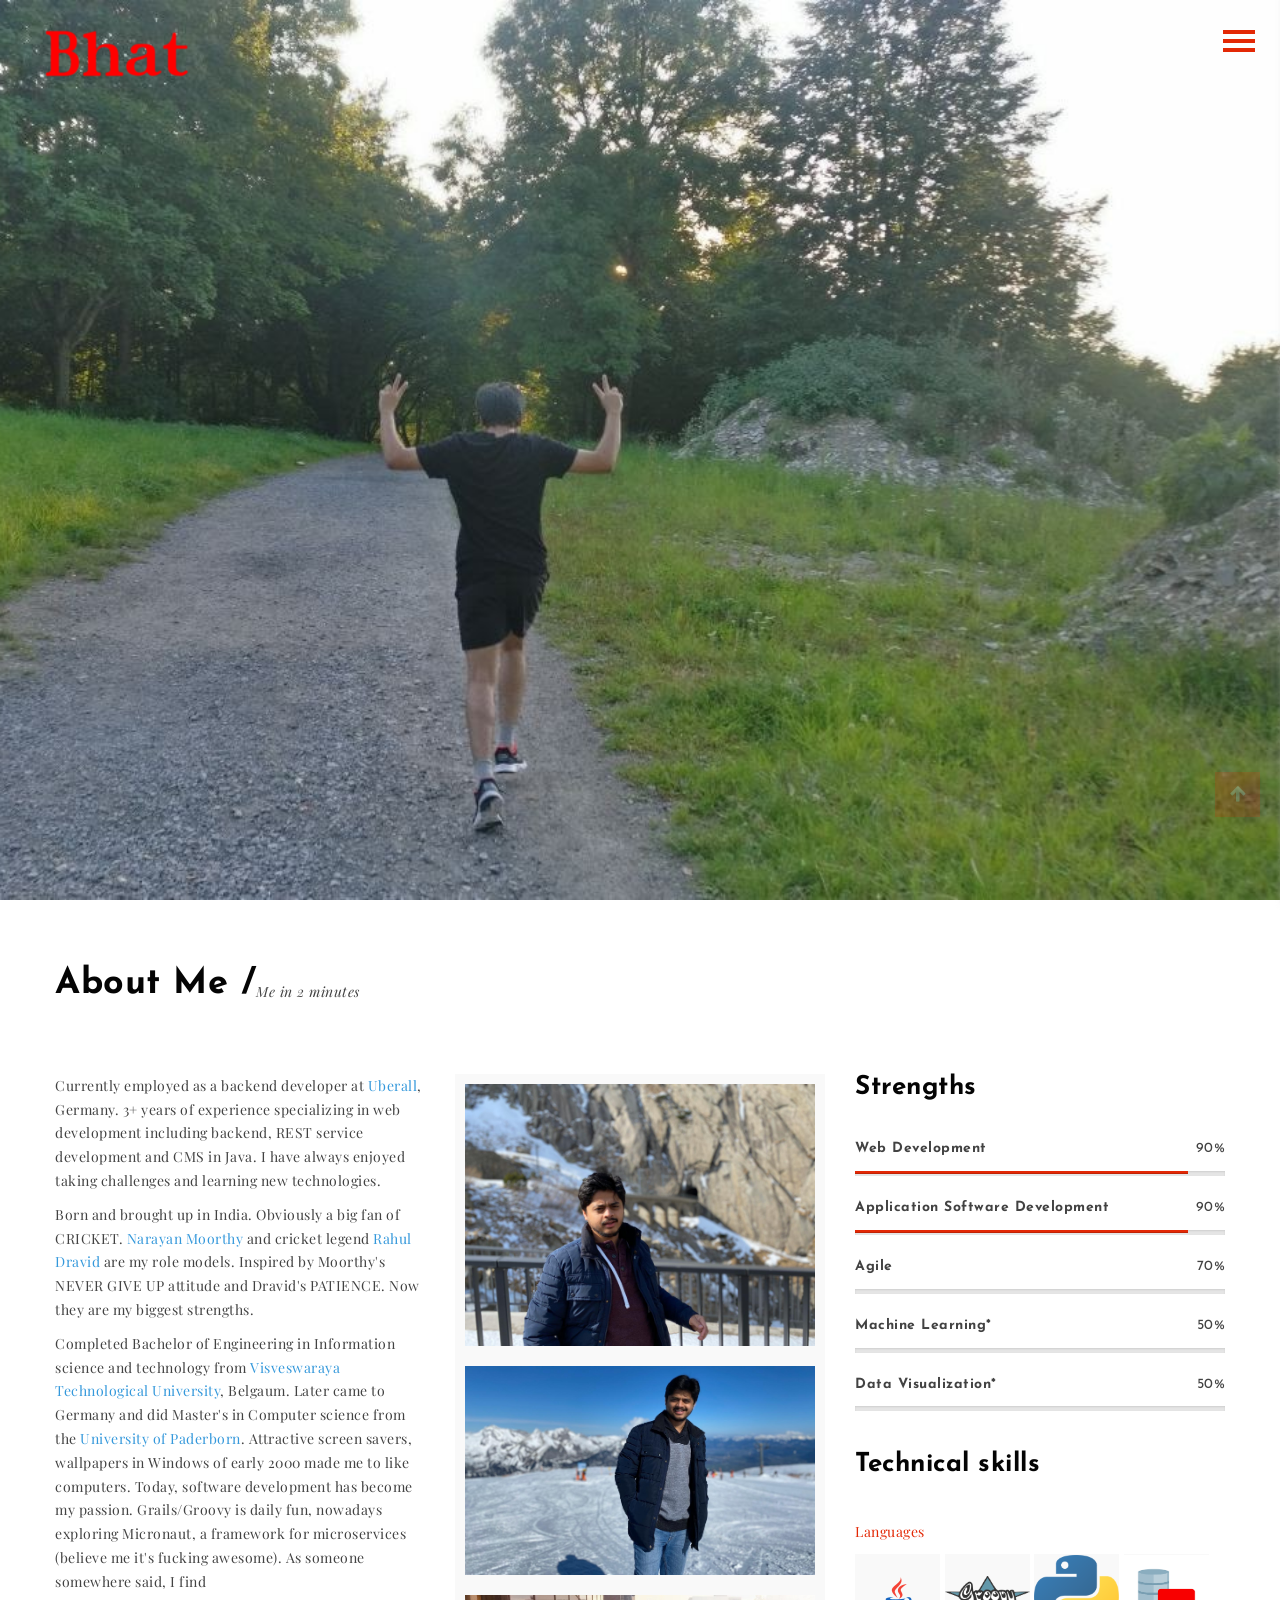
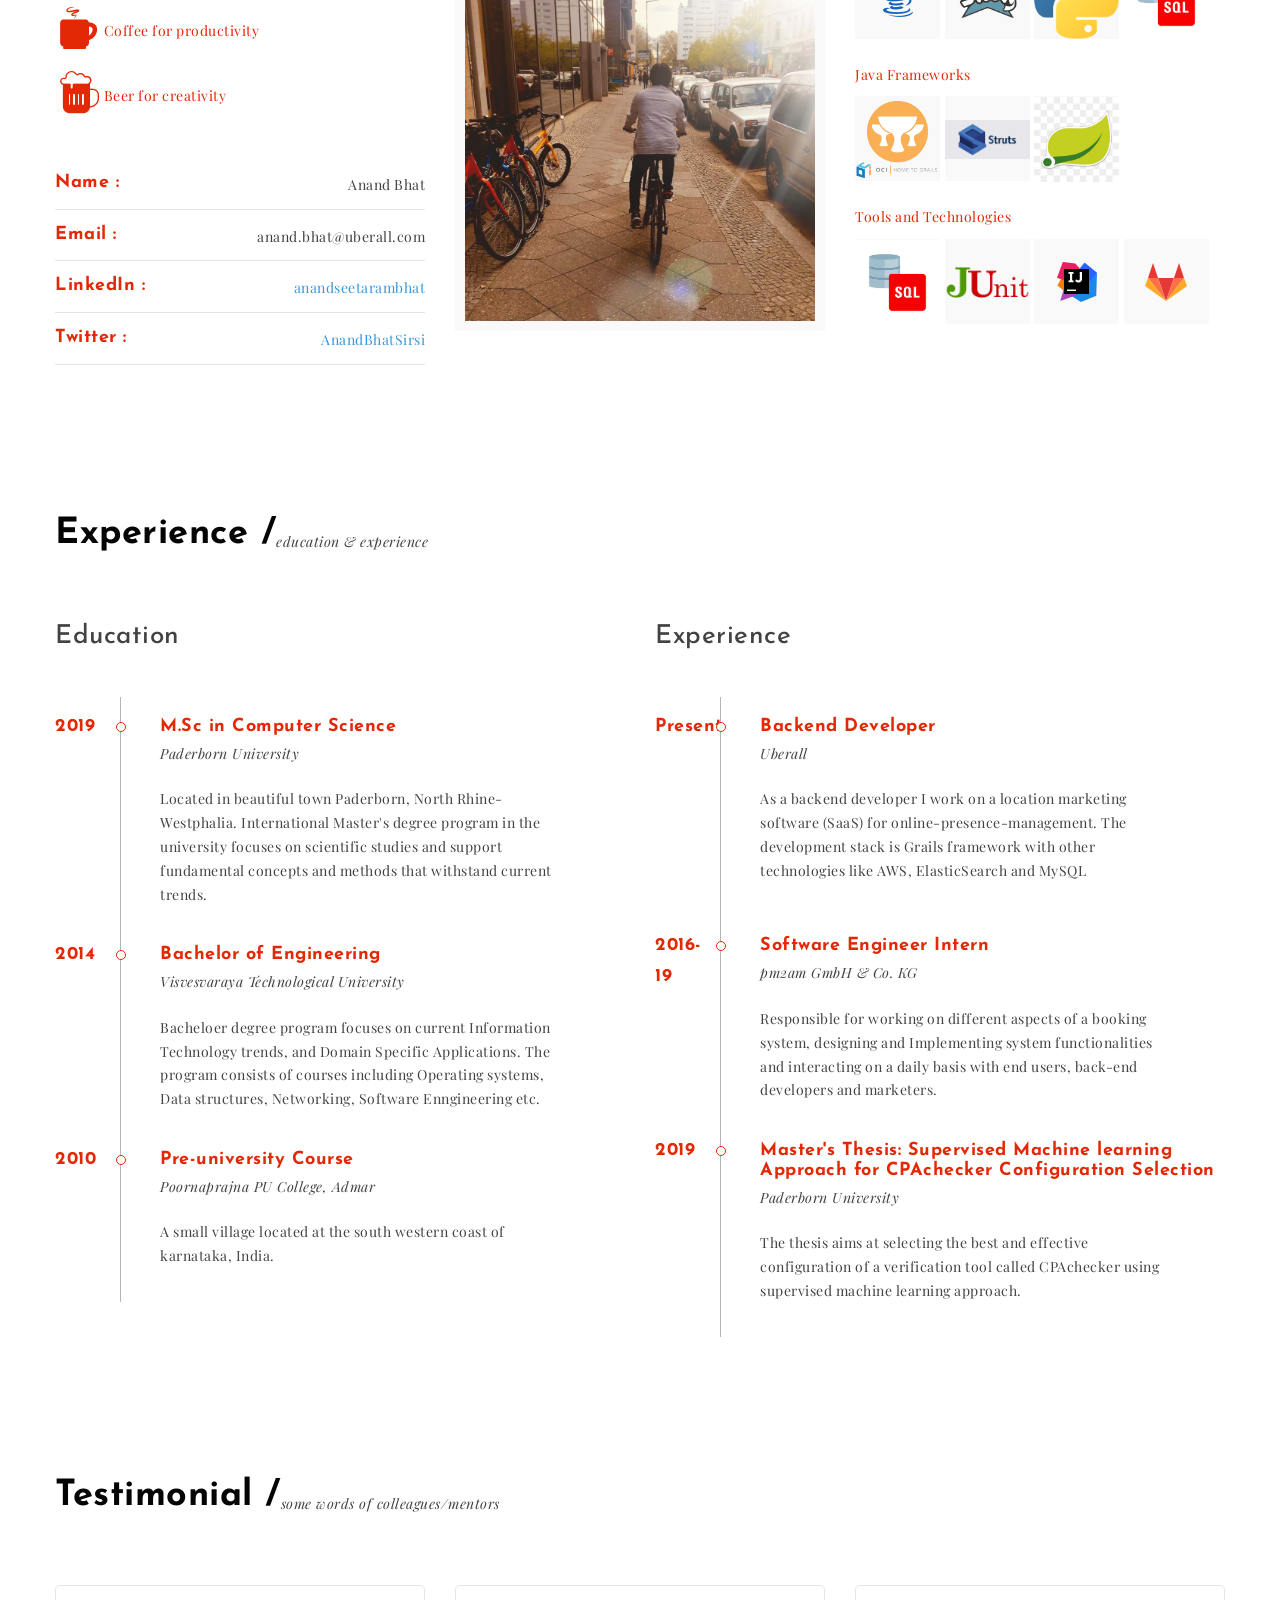
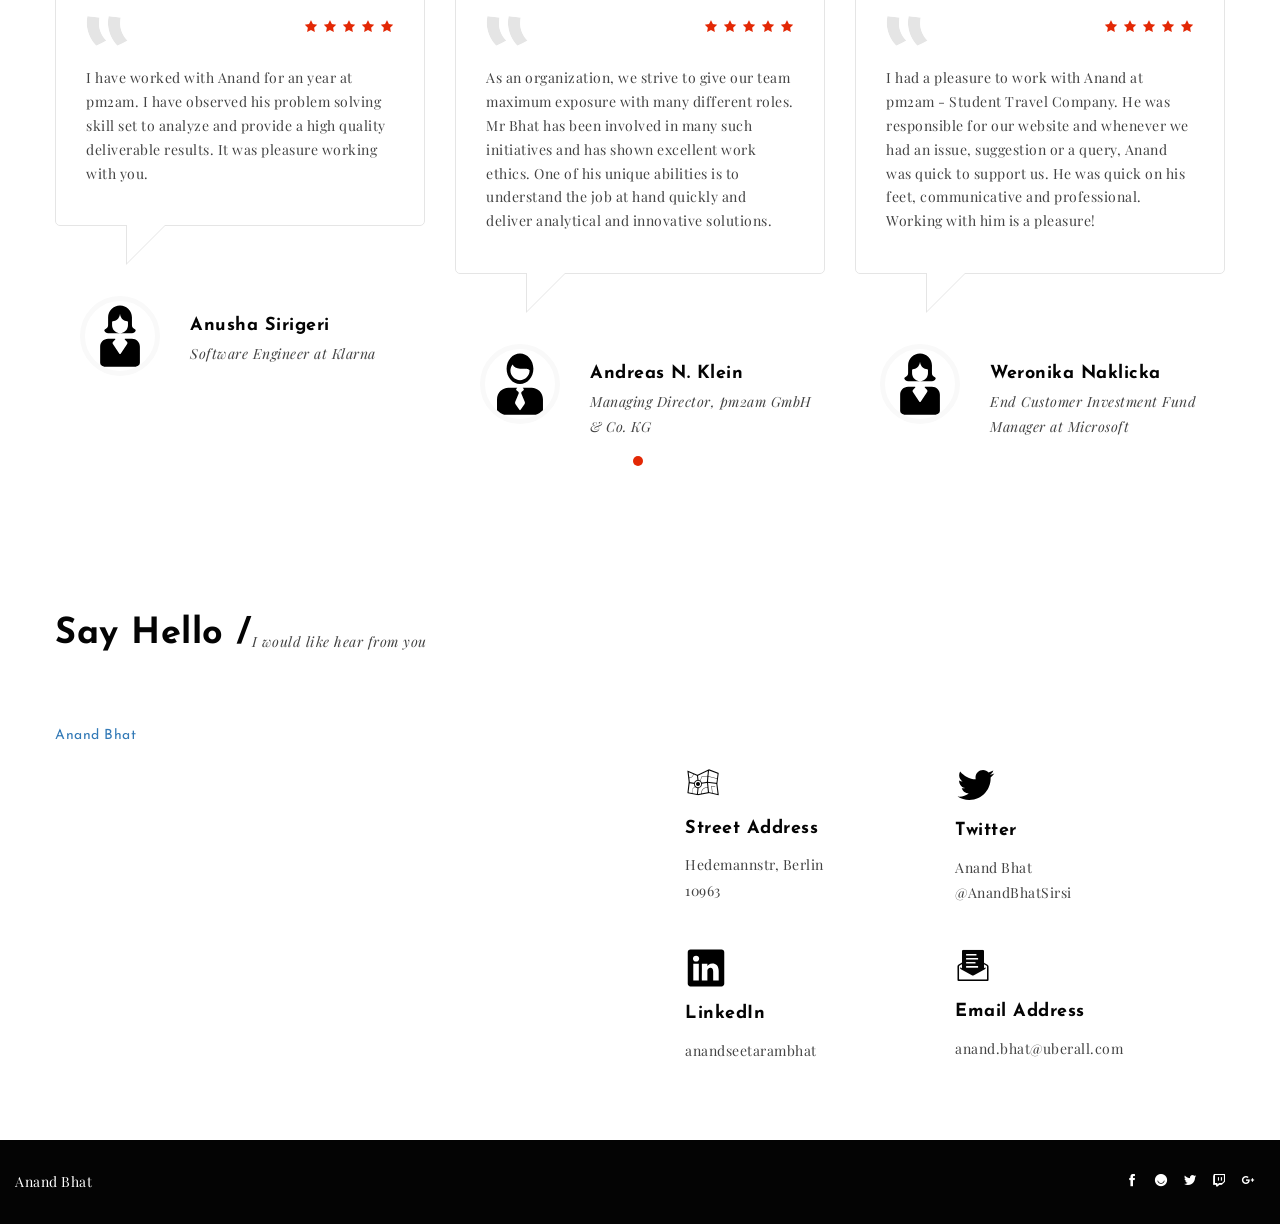
<file: index.html>
<!DOCTYPE html>
<html lang="en">
<head>
	<meta charset="utf-8">
	<title>Shreya Hegde</title>
	<link rel='shortcut icon' type='image/vnd.microsoft.icon' href='image/a.png'>
	<meta name="viewport" content="width=device-width, initial-scale=1">
	
	<!-- css-include -->

	<!-- boorstrap -->
	<link rel="stylesheet" type="text/css" href="css/bootstrap.min.css">
	<!-- icofont -->
	<link rel="stylesheet" type="text/css" href="css/icofont.css">
	<!-- owl-carousel -->
	<link rel="stylesheet" type="text/css" href="css/owl.carousel.css">
	<!-- owl-carousel -->
	<link rel="stylesheet" type="text/css" href="css/animate.css">
	<!-- Light-box -->
	<link rel="stylesheet" type="text/css" href="css/lightbox.css">
	<!-- main.css -->
	<link rel="stylesheet" type="text/css" href="css/main.css">
	<!-- menu.css -->
	<link rel="stylesheet" type="text/css" href="css/menu.css">
	<!-- style -->
	<link rel="stylesheet" type="text/css" href="style.css">
	<!-- responsive.css -->
	<link rel="stylesheet" type="text/css" href="css/responsive.css">
</head>
<body>
	<div id="preloader"></div>
	<!-- Start of Header 
	============================================= -->
	<header class="damon-header">
		<div class="container-fluid">
			<!-- Brand and toggle get grouped for better mobile display -->
			<div class="navbar-header">
				<a class="navbar-brand" href="index.html"><img src="image/logos.png" alt="logo"></a>
			</div>
			<div class="menu-wrapper">
				<button type="button" class="hamburger is-closed" data-toggle="offcanvas">
					<span class="hamb-top"></span>
					<span class="hamb-middle"></span>
					<span class="hamb-bottom"></span>
				</button>
			</div>
			<div id="wrapper">
				<!-- Sidebar -->
				<nav class="navbar navbar-inverse navbar-fixed-top" id="sidebar-wrapper">
					<ul class="nav sidebar-nav">
						<li>
							<a href="#about-me">About</a>
						</li>
						<li>
							<a href="#work">Work</a>
						</li>
						<li>
							<a href="#words">Words</a>
						</li>
						<li>
							<a href="#contact">Contact</a>
						</li>
					</ul>
				</nav>
				<!-- /#sidebar-wrapper -->
			</div>
		</div>
	</header>
	<!-- End of  Header 
	============================================= -->

	<!-- Start of slider-preview
	============================================= -->
	<section id="slider-preview" class="slider-preview-section">
		<div class="overlay-bg">
			<div class="container">
				<div class="row">
					<div class="slide-main-content">
						<div class="slide-content">
							<div class="slide-head text-uppercase">
								<h1 class="black">Learn Or Earn <br><span class="typed pt10 red">Java Developer, Desi food lover, Minimalist</span></h1>
							</div>
							<div class="typed-strings" style="display: none;">
								<p>Java Developer, Desi food lover, Minimalist</p>
								<p>Anand Bhat</p>
							</div>
							<div class="know-button">
								<div class="slide-button text-uppercase">
									<a class="black" href="#about-me"></a>	
								</div>
								<div class="button-arrow">
									<a href="#about-me"><i class="red icofont icofont-long-arrow-down"></i></a>
								</div>
							</div>
						</div>
						<!-- /slider-content -->
						<div class="slider-social">
							<ul class="social-share">
								<li><a  href="#"><i class="icofont icofont-social-facebook"></i></a></li>
								<li><a  href="#"><i class="icofont icofont-social-ello"></i></a></li>
								<li><a  href="#"><i class="icofont icofont-social-twitter"></i></a></li>
								<li><a  href="#"><i class="icofont icofont-social-twitch"></i></a></li>
								<li><a  href="#"><i class="icofont icofont-social-google-plus"></i></a></li>
							</ul>
						</div>
						<!-- slider-social -->
						<div class="download-option">
							<a class="black" href="pdf/anandbhat_cv.pdf">Résumé<i class="red ml10 icofont icofont-copy-alt"></i></a>
						</div>
						<!-- download-option -->
					</div>
				</div>
			</div>
		</div>
	</section>
	<!-- End of slider-preview 
	============================================= -->
	

	<!-- Start of About me 
	============================================= -->
	
	<section id="about-me" class="about-me-section wow fadeInUp" data-wow-delay=".4s">
		<div class="container">
			<div class="row section-content">
				<div class="damon-title pb60">
					<div class="damon-head">
						<h2>About Me / </h2>
						<p>Me in 2 minutes</p>
					</div>
				</div>
				<!-- /damon-title -->
				<div class="about-content">
					<div class="row">
						<div class="col-md-4">
							<div class="about-text-profile">
								<div class="about-text pb35">
									<p align=”justify”>Currently employed as a backend developer at <a href="https://uberall.com/en-gb" style="color:#3498DB"><span class="pro-detail">Uberall</span></a>, Germany. 3+ years
									of experience specializing in web development including backend, REST service
									development and CMS in Java. I have always enjoyed taking challenges and learning new technologies.</p>
									
									<p align=”justify”>Born and brought up in India. Obviously a big fan of CRICKET. <a href="https://en.wikipedia.org/wiki/N._R._Narayana_Murthy" style="color:#3498DB"><span class="pro-detail">Narayan Moorthy</span></a> and 
									cricket legend <a href="http://rahuldravid.com/home/" style="color:#3498DB"><span class="pro-detail">Rahul Dravid</span></a> are my role models. Inspired by Moorthy's NEVER GIVE UP attitude and Dravid's PATIENCE. 
									Now they are my biggest strengths. </p>
									
									<p align=”justify”>Completed Bachelor of Engineering in Information science and technology from <a href="https://vtu.ac.in/en/" style="color:#3498DB"><span class="pro-detail">Visveswaraya 
									Technological University</span></a>, Belgaum. Later came to Germany and did Master's in Computer science from the <a href="https://www.uni-paderborn.de/en/university/" style="color:#3498DB"><span class="pro-detail">University of Paderborn</span></a>. Attractive screen savers, wallpapers in Windows of early 2000 made me 
									to like computers. Today, software development has become my passion. Grails/Groovy is daily fun, nowadays exploring Micronaut, a framework for microservices (believe me it's fucking awesome). As someone somewhere said, I find</p>
									<table>
										<tr>
											<td>
												<div class="service-icon pb15">
													<i class="red icofont icofont-coffee-mug"></i>
												</div>
											</td>
											<td>
												<p><span class="pro-title red"> Coffee for productivity</span></p>
											</td>
										</tr>
										<tr>
											<td>
												<div class="service-icon pb15">
													<i class="red icofont icofont-beer"></i>
												</div>
											</td>
											<td>
												<p><span class="pro-title red"> Beer for creativity</span>
											</td>
										</tr>
									</table>
									
									
								</div>
								<!-- /about-text -->
								<div class="about-profile">
									<ul class="admin-profile">
										<li><p><span class="pro-title red"> Name : </span><span class="pro-detail">Anand Bhat</span></p></li>
										<li><p><span class="pro-title red"> Email : </span> <span class="pro-detail">anand.bhat@uberall.com</span></p></li>
										<li><p><span class="pro-title red"> LinkedIn  : </span><a href="https://www.linkedin.com/in/anandseetarambhat" style="color:#3498DB"><span class="pro-detail">anandseetarambhat</span></a></p></li>
										<li><p><span class="pro-title red"> Twitter : </span><a href="https://twitter.com/AnandBhatSirsi" style="color:#3498DB"><span class="pro-detail">AnandBhatSirsi</span></a></p></li>
									</ul>
								</div>
							</div>
							<!-- /about-text-profile -->
						</div>
						<!-- /col-md-4 -->
						<div class="col-md-4">
							<div class="pro-pic">
								<img src="image/pic1.jpeg" alt="image">
							</div>
							<div class="pro-pic">
								<img src="image/pic2.jpeg" alt="image">
							</div>
							<div class="pro-pic">
								<img src="image/pic3.jpg" height="300" width="350" alt="image">
							</div>
						</div>
						<!-- /col-md-4 -->

						<div class="col-md-4">
							<div class="pro-skill">
								<div class="sub-tittle mb35">
									<div class="damon-head">
										<h2>Strengths</h2>
									</div>
								</div>
								<div class="skill_progress">
									<div class="single_experties">
										<div class="skilled-tittle">Web Development
										</div>
										<div class="skilled-percent">90%
										</div>
										<div class="progress">
											<div class="progress-bar wow Rx-width-75 animated" role="progressbar" data-wow-duration="0.5s" data-wow-delay=".5s" aria-valuenow="0" aria-valuemin="0" aria-valuemax="100" style="visibility: visible; animation-duration: 0.5s; animation-delay: 0.5s; animation-name: Rx-width-90;">
												<span></span>
											</div>
										</div>
									</div>
									<!-- /single_experties -->
									<div class="single_experties">
										<div class="skilled-tittle">Application Software Development</div>
										<div class="skilled-percent">90%</div> 
										<div class="progress">
											<div class="progress-bar wow Rx-width-90 animated" role="progressbar" data-wow-duration="1.5s" data-wow-delay=".25s" aria-valuenow="0" aria-valuemin="0" aria-valuemax="100" style="visibility: visible; animation-duration: 1.5s; animation-delay: 0.25s; animation-name: Rx-width-90;">
												<span></span>
											</div>
										</div>
									</div>
									<!-- /single_experties -->
									<div class="single_experties">
										<div class="skilled-tittle">Agile</div>
										<div class="skilled-percent">70%</div> 
										<div class="progress">
											<div class="progress-bar wow Rx-width-65 animated" data-wow-duration="1.3s" data-wow-delay=".35s" role="progressbar" aria-valuenow="0" aria-valuemin="0" aria-valuemax="100" style="visibility: visible; animation-duration: 1.3s; animation-delay: 0.35s; animation-name: Rx-width-50;">
												<span></span>
											</div>
										</div>
									</div>
									<!-- /single_experties -->
									<div class="single_experties">
										<div class="skilled-tittle">Machine Learning*</div>
										<div class="skilled-percent">50%</div>
										<div class="progress">
											<div class="progress-bar wow Rx-width-85 animated" role="progressbar" data-wow-duration="1s" data-wow-delay=".15s" aria-valuenow="0" aria-valuemin="0" aria-valuemax="100" style="visibility: visible; animation-duration: 1s; animation-delay: 0.15s; animation-name: Rx-width-50;">
												<span></span>
											</div>
										</div>
									</div>
									<!-- /single_experties -->
									<div class="single_experties">
										<div class="skilled-tittle">Data Visualization*</div>
										<div class="skilled-percent">50%</div> 
										<div class="progress">
											<div class="progress-bar wow Rx-width-65 animated" data-wow-duration="1.3s" data-wow-delay=".35s" role="progressbar" aria-valuenow="0" aria-valuemin="0" aria-valuemax="100" style="visibility: visible; animation-duration: 1.3s; animation-delay: 0.35s; animation-name: Rx-width-50;">
												<span></span>
											</div>
										</div>
									</div>
									<!-- /single_experties -->
								</div>
								<!-- /progress -->
								<div class="hobby pt20">
									<div class="sub-tittle pb40">
										<div class="damon-head">
											<h2>Technical skills</h2>
										</div>
									</div>
									<p><span class="pro-title red">Languages</span></p>
									<ul class="hobby-list">
										<li>
											<span><figure>
											  	<img src="image/java.png" />
											 </figure></span>
										</li>
										<li>
											<span><figure>
											  	<img src="image/groovy.png" />
											 </figure></span>
										</li>
										<li>
											<span><figure>
											  	<img src="image/python.png" />
											 </figure></span>
										</li>
										<li>
											<span><figure>
											  	<img src="image/sql.png" />
											 </figure></span>
										</li>
									</ul>
									<br>
									<!-- Frameworks -->
									<p><span class="pro-title red">Java Frameworks</span></p>
									<ul class="hobby-list">
										<li>
											<span><figure>
											  	<img src="image/grails.png" />
											 </figure></span>
										</li>
										<li>
											<span><figure>
											  	<img src="image/struts.jpg" />
											 </figure></span>
										</li>
										<li>
											<span><figure>
											  	<img src="image/spring.jpg" />
											 </figure></span>
										</li>
									</ul>
									<br>
									<!-- Tools and Technologies -->
									<p><span class="pro-title red">Tools and Technologies</span></p>
									<ul class="hobby-list">
										<li>
											<span><figure>
											  	<img src="image/sql.png" />
											 </figure></span>
										</li>
										<li>
											<span><figure>
											  	<img src="image/junit.png" />
											 </figure></span>
										</li>
										<li>
											<span><figure>
											  	<img src="image/intellij.png" />
											 </figure></span>
										</li>
										<li>
											<span><figure>
											  	<img src="image/gitlab.png" />
											 </figure></span>
										</li>
									</ul>
								</div>
							</div>
						</div>
					</div>
				</div>
			</div>
		</div>
	</section>
	<!-- End of About me 
	============================================= -->

	<!-- Start of Service Section
	============================================= -->

	
	<!-- End of Service Section
	============================================= -->

	<!-- Start of resume Section
	============================================= -->
	
	<section id="work" class="resume-section">
		<div class="container">
			<div class="row section-content">
				<div class="damon-title pb60">
					<div class="damon-head">
						<h2>Experience / </h2>
						<p>education & experience</p>
					</div>
				</div>
				<!-- /tittle -->
				<div class="resume-content">
					<div class="row">
						<div class="col-md-6">
							<div class="resume-education-experience">
								<div class="resume-tittle wow fadeInUp" data-wow-delay=".6s">
									<h3>Education</h3>
								</div>
								<div class="resume-qualification">
									<div class="resume-qualification-details pb15">
										<div class="qualification-year pt15 pr30 pull-left">
											<p>2019</p>
										</div>
										<div class="qualification-text-content pl30 mt15 wow fadeInUp" data-wow-delay=".9s">
											<div class="qualification-tittle pb20">
												<h3 class="red">M.Sc in Computer Science</h3>
												<span>Paderborn University</span>
											</div>
											<div class="qualification-text">
												<p>Located in beautiful town Paderborn, North Rhine-Westphalia. 
												International Master's degree program in the university focuses on scientific studies and support 
												fundamental concepts and methods that withstand current trends.</p>
											</div>
										</div>
									</div>
									<!-- /resume-qualification-details -->

									<div class="resume-qualification-details pb15 pb15">
										<div class="qualification-year pr30 pull-left">
											<p>2014</p>
										</div>
										<div class="qualification-text-content pl30 wow fadeInUp" data-wow-delay="1.2s">
											<div class="qualification-tittle pb20">
												<h3 class="red">Bachelor of Engineering</h3>
												<span>Visvesvaraya Technological University</span>
											</div>
											<div class="qualification-text">
												<p>Bacheloer degree program focuses on current Information Technology trends, and Domain Specific Applications. The program consists of courses including 
												Operating systems, Data structures, Networking, Software Enngineering etc. </p>
											</div>
										</div>
									</div>
									<!-- /resume-qualification-details -->

									<div class="resume-qualification-details pb15 pb15">
										<div class="qualification-year pr30 pull-left">
											<p>2010</p>
										</div>
										<div class="qualification-text-content pl30 wow fadeInUp" data-wow-delay="1.5s">
											<div class="qualification-tittle pb20">
												<h3 class="red">Pre-university Course</h3>
												<span>Poornaprajna PU College, Admar</span>
											</div>
											<div class="qualification-text">
												<p>A small village located at the south western coast of karnataka, India.</p>
											</div>
										</div>
									</div>
									<!-- /resume-qualification-details -->
								</div>
								<!-- /resume-qualification -->
							</div>
						</div>
						<!-- /col-md-6 -->
						<div class="col-md-6">
							<div class="resume-education-experience">
								<div class="resume-tittle wow fadeInUp" data-wow-delay=".6s" >
									<h3>Experience</h3>
								</div>
								<div class="resume-qualification">
									<div class="resume-qualification-details pb15">
										<div class="qualification-year pt15 pr30 pull-left">
											<p>Present </p>
										</div>
										<div class="qualification-text-content pl30 mt15 wow fadeInUp" data-wow-delay=".9s">
											<div class="qualification-tittle pb20">
												<h3 class="red">Backend Developer</h3>
												<span>Uberall</span>
											</div>
											<div class="qualification-text">
												<p>As a backend developer I work on a location marketing software (SaaS) for online-presence-management. The development stack is Grails framework with other technologies like AWS, ElasticSearch and MySQL</p>
											</div>
										</div>
									</div>
									<!-- /resume-qualification-details -->
									
									<div class="resume-qualification-details pb15">
										<div class="qualification-year pt15 pr30 pull-left">
											<p>2016-19</p>
										</div>
										<div class="qualification-text-content pl30 mt15 wow fadeInUp" data-wow-delay=".9s">
											<div class="qualification-tittle pb20">
												<h3 class="red">Software Engineer Intern</h3>
												<span>pm2am GmbH & Co. KG</span>
											</div>
											<div class="qualification-text">
												<p>Responsible for working on different aspects of a booking system, 
												designing and Implementing system functionalities and interacting on a daily basis with end users, back-end developers and marketers.</p>
											</div>
										</div>
									</div>
									<!-- /resume-qualification-details -->

									<div class="resume-qualification-details pb15 pb15">
										<div class="qualification-year pr30 pull-left">
											<p>2019</p>
										</div>
										<div class="qualification-text-content pl30 wow fadeInUp" data-wow-delay="1.2s">
											<div class="qualification-tittle pb20">
												<h3 class="red">Master's Thesis: Supervised Machine learning Approach for CPAchecker Configuration Selection</h3>
												<span>Paderborn University</span>
											</div>
											<div class="qualification-text">
												<p>The thesis aims at selecting the best and effective configuration of a verification tool called CPAchecker using supervised machine learning approach.</p>
											</div>
										</div>
									</div>
									<!-- /resume-qualification-details -->
								</div>
								<!-- /resume-qualification -->
							</div>
						</div>
					</div><!-- /row -->
				</div>
			</div>
		</div>
	</section>

	<!-- End of resume Section
	============================================= -->

	<!-- Start of Effort
	============================================= -->

	<!-- End of Effort
	============================================= -->

	<!-- Start of Testimonial
	============================================= -->
	<section id="words" class="testimonial-section">
		<div class="container">
			<div class="row section-content">
				<div class="damon-title pb60">
					<div class="damon-head">
						<h2>Testimonial / </h2>
						<p>some words of colleagues/mentors</p>
					</div>
				</div>
				<!-- /tittle -->
				<div class="testimonial-content">
					<div class="testimonial-content-slide">
						<div class="testimonial-pic-text">
							<div  class="testimonial-text mb70">
								<div class="text-rate-quate pb20">
									<div class="testimonial-quate pull-left">
										<span class="quate"><img src="image/quate.png" alt="image"></span>
										<span class="color-quate"><img src="image/quate-c.png" alt="image"></span>
									</div>
									<div class="text-rate pull-right">
										<ul class="rate-list">
											<li><i class="red icofont icofont-star"></i></li>
											<li><i class="red icofont icofont-star"></i></li>
											<li><i class="red icofont icofont-star"></i></li>
											<li><i class="red icofont icofont-star"></i></li>
											<li><i class="red icofont icofont-star"></i></li>
										</ul>
									</div>
								</div>
								<!-- / text-rate-quate -->
								<div class="testimonial-content-text">
									<p>I have worked with Anand for an year at pm2am. I have observed his problem solving skill 
									set to analyze and provide a high quality deliverable results. It was pleasure working with you.</p>
								</div>
								<!-- text -->
							</div>
							<div class="testimonial-img-text">
								<div class="testimonial-img ml25 pr30 pull-left">
									<img src="image/female.svg" alt="image">
								</div>
								<div class="testimonial-testi-text pt15">
									<a href="#">Anusha Sirigeri</a>
									<span>Software Engineer at Klarna</span>
								</div>
							</div>
							<!-- /img-text -->
						</div>
						<!-- 1st slide /text-pic -->

						<div class="testimonial-pic-text">
							<div  class="testimonial-text mb70">
								<div class="text-rate-quate pb20">
									<div class="testimonial-quate pull-left">
										<span class="quate"><img src="image/quate.png" alt="image"></span>
										<span class="color-quate"><img src="image/quate-c.png" alt="image"></span>
									</div>
									<div class="text-rate pull-right">
										<ul class="rate-list">
											<li><i class="red icofont icofont-star"></i></li>
											<li><i class="red icofont icofont-star"></i></li>
											<li><i class="red icofont icofont-star"></i></li>
											<li><i class="red icofont icofont-star"></i></li>
											<li><i class="red icofont icofont-star"></i></li>
										</ul>
									</div>
								</div>
								<!-- / text-rate-quate -->
								<div class="testimonial-content-text">
									<p>As an organization, we strive to give our team maximum exposure with many different roles. Mr Bhat has
										been involved in many such initiatives and has shown excellent work ethics. One of his unique abilities is to understand the job at hand quickly and deliver analytical
										and innovative solutions.
									</p>
								</div>
								<!-- text -->
							</div>
							<div class="testimonial-img-text">
								<div class="testimonial-img ml25 pr30 pull-left">
									<img src="image/male.svg" alt="image">
								</div>
								<div class="testimonial-testi-text pt15">
									<a href="#">Andreas N. Klein</a>
									<span>Managing Director, pm2am GmbH & Co. KG</span>
								</div>
							</div>
							<!-- /img-text -->
						</div>
						<!-- 2nd slide /text-pic -->
						<div class="testimonial-pic-text">
							<div  class="testimonial-text mb70">
								<div class="text-rate-quate pb20">
									<div class="testimonial-quate pull-left">
										<span class="quate"><img src="image/quate.png" alt="image"></span>
										<span class="color-quate"><img src="image/quate-c.png" alt="image"></span>
									</div>
									<div class="text-rate pull-right">
										<ul class="rate-list">
											<li><i class="red icofont icofont-star"></i></li>
											<li><i class="red icofont icofont-star"></i></li>
											<li><i class="red icofont icofont-star"></i></li>
											<li><i class="red icofont icofont-star"></i></li>
											<li><i class="red icofont icofont-star"></i></li>
										</ul>
									</div>
								</div>
								<!-- / text-rate-quate -->
								<div class="testimonial-content-text">
									<p>I had a pleasure to work with Anand at pm2am - Student Travel Company. 
									He was responsible for our website and whenever we had an issue, suggestion or a query, 
									Anand was quick to support us. He was quick on his feet, communicative and professional. Working with him is a pleasure!</p>
								</div>
								<!-- text -->
							</div>
							<div class="testimonial-img-text">
								<div class="testimonial-img ml25 pr30 pull-left">
									<img src="image/female.svg" alt="image">
								</div>
								<div class="testimonial-testi-text pt15">
									<a href="#">Weronika Naklicka</a>
									<span>End Customer Investment Fund Manager at Microsoft</span>
								</div>
							</div>
							<!-- /img-text -->
						</div>
					</div>
				</div>
			</div>
		</div>
	</section>
	<!-- End of Testimonial
	============================================= -->

	<!-- Start of Blog section
	============================================= -->
	
	<!-- End of Blog section
	============================================= -->


	<!-- Start of hello
	============================================= -->

	<section id="contact" class="hello-section">
		<div class="container">
			<div class="row section-content">
				<div class="damon-title pb60">
					<div class="damon-head">
						<h2>Say Hello / </h2>
						<p>I would like hear from you</p>
					</div>
				</div>
				<!-- /title -->
				<div class="hello-content">
					<div class="row">
						<!-- <div class="col-md-6">
							<div class="hello-contact-form wow fadeInLeft" data-wow-delay=".6">
								<form id="contact_form" action="#" method="POST" enctype="multipart/form-data">
									<div class="row">
										<div class="col-md-6">
											<div class="contact-info-name">
												<input class="name" name="name" type="text" placeholder="Name">
											</div>
										</div>
										<div class="col-md-6">
											<div class="contact-info-name">
												<input class="name" name="name" type="text" placeholder="Email">
											</div>
										</div>
									</div>
									<div class="contact-info pt10">
										<input class="email" name="email" type="text" placeholder="Subject">
									</div>
									<div class="contact-info pt10 pb35">
										<textarea id="message" name="message" placeholder="Message" rows="4" cols="30"></textarea>
									</div>
									<div class="send">
										<button type="submit" value="Submit" disabled>Send Now</button>
									</div> 
								</form>

							</div>
						</div> -->
						<div class="col-md-6">
							<div class="LI-profile-badge"  data-version="v1" data-size="medium" data-locale="en_US" data-type="vertical" data-theme="dark" data-vanity="anandseetarambhat">
								<a class="LI-simple-link" href='https://de.linkedin.com/in/anandseetarambhat?trk=profile-badge'>Anand Bhat</a>
							</div>
						</div>
						<!-- /col-md-6 -->
						<div class="col-sm-6">
							<div class="hello-content-address">
								<div class="contact-address pb40">
									<div class="address-icon-text">
										<div class="address-icon">
											<i class="black icofont icofont-map"></i>
										</div>
										<div class="address-text pt15">
											<h3 class="address-head black">Street Address</h3>
											<span class="address">Hedemannstr, Berlin 10963</span>
										</div>
									</div>
								</div> 
								<div class="contact-address pb40">
									<div class="address-icon-text">
										<div class="address-icon">
											<img src="image/twitter.svg" height="42" width="42"/>
										</div>
										<div class="address-text pt15">
											<h3 class="address-head black">Twitter</h3>
											<span class="address">Anand Bhat<br>@AnandBhatSirsi</span>
										</div>
									</div>
								</div>
								<div class="contact-address">
									<div class="address-icon-text">
										<div class="address-icon">
											<img src="image/linkedin.svg" height="42" width="42"/>
										</div>
										<div class="address-text pt15">
											<h3 class="address-head black">LinkedIn</h3>
											<span class="address">anandseetarambhat</span>
										</div>
									</div>
								</div>
								<div class="contact-address">
									<div class="address-icon-text">
										<div class="address-icon">
											<i class="black icofont icofont-letter"></i>
										</div>
										<div class="address-text pt15">
											<h3 class="address-head black">Email Address</h3>
											<span class="address">anand.bhat@uberall.com</span>
										</div>
									</div>
								</div>
							</div>
						</div>
					</div>
					<!-- /row -->
				</div>
				<!-- /hello-content -->
			</div>
		</div>
	</section>
	<!-- End of hello
	============================================= -->

	<!-- End of hello
	============================================= -->
	<footer>
		<div id="copy-right" class="copy-right-section">
			<div class="container-fluid">
				<div class="copy-right-text pull-left">
					<p>Anand Bhat</p>
				</div>
				<div class="footer-social pull-right">
					<ul class="social-share">
						<li><a href="#"><i class="icofont icofont-social-facebook"></i></a></li>
						<li><a href="#"><i class="icofont icofont-social-ello"></i></a></li>
						<li><a href="#"><i class="icofont icofont-social-twitter"></i></a></li>
						<li><a href="#"><i class="icofont icofont-social-twitch"></i></a></li>
						<li><a href="#"><i class="icofont icofont-social-google-plus"></i></a></li>
					</ul>
				</div>
			</div>
		</div>
		<div class="up">
			<a href="#" class="scrollup" style="display: none;"><i class="icofont icofont-arrow-up"></i></a>
		</div>
	</footer>
	<!-- End of hello
	============================================= -->


	<!-- js -->
	<script type="text/javascript" src="js/jquery-2.1.4.min.js"></script>
	<script type="text/javascript" src="js/bootstrap.min.js"></script>
	<script type="text/javascript" src="js/owl.carousel.min.js"></script>
	<script type="text/javascript" src="js/jquery.mixitup.js"></script>
	<script type="text/javascript" src="js/lightbox.js"></script>
	<script type="text/javascript" src="js/typed.js"></script>
	<script type="text/javascript" src="js/wow.min.js"></script>
	<script type="text/javascript">new WOW().init();</script>
	<script type="text/javascript" src="js/script.js"></script>
	<script type="text/javascript" src="https://platform.linkedin.com/badges/js/profile.js" async defer></script>
</body> 
</html>
</file>
<file: css/main.css>
*{margin:0;padding:0}body{-webkit-text-size-adjust:none;-webkit-font-smoothing:antialiased}ul{list-style:none}a,img,a img{outline:none!important}hr.clear{clear:both;width:0;height:0;border:0;outline:0;font-size:0;line-height:0}@font-face{font-family:'Stroke-Gap-Icons';src:url('fonts/Stroke-Gap-Icons.eot')}@font-face{font-family:'Stroke-Gap-Icons';src:url([data-uri]) format('truetype'),url([data-uri]) format('woff');font-weight:normal;font-style:normal}.icon{font-family:'Stroke-Gap-Icons';speak:none;font-style:normal;font-weight:normal;font-variant:normal;text-transform:none;line-height:1;-webkit-font-smoothing:antialiased;-moz-osx-font-smoothing:grayscale}.icon-WorldWide:before{content:"\e600"}.icon-WorldGlobe:before{content:"\e601"}.icon-Underpants:before{content:"\e602"}.icon-Tshirt:before{content:"\e603"}.icon-Trousers:before{content:"\e604"}.icon-Tie:before{content:"\e605"}.icon-TennisBall:before{content:"\e606"}.icon-Telesocpe:before{content:"\e607"}.icon-Stop:before{content:"\e608"}.icon-Starship:before{content:"\e609"}.icon-Starship2:before{content:"\e60a"}.icon-Speaker:before{content:"\e60b"}.icon-Speaker2:before{content:"\e60c"}.icon-Soccer:before{content:"\e60d"}.icon-Snikers:before{content:"\e60e"}.icon-Scisors:before{content:"\e60f"}.icon-Puzzle:before{content:"\e610"}.icon-Printer:before{content:"\e611"}.icon-Pool:before{content:"\e612"}.icon-Podium:before{content:"\e613"}.icon-Play:before{content:"\e614"}.icon-Planet:before{content:"\e615"}.icon-Pause:before{content:"\e616"}.icon-Next:before{content:"\e617"}.icon-MusicNote2:before{content:"\e618"}.icon-MusicNote:before{content:"\e619"}.icon-MusicMixer:before{content:"\e61a"}.icon-Microphone:before{content:"\e61b"}.icon-Medal:before{content:"\e61c"}.icon-ManFigure:before{content:"\e61d"}.icon-Magnet:before{content:"\e61e"}.icon-Like:before{content:"\e61f"}.icon-Hanger:before{content:"\e620"}.icon-Handicap:before{content:"\e621"}.icon-Forward:before{content:"\e622"}.icon-Footbal:before{content:"\e623"}.icon-Flag:before{content:"\e624"}.icon-FemaleFigure:before{content:"\e625"}.icon-Dislike:before{content:"\e626"}.icon-DiamondRing:before{content:"\e627"}.icon-Cup:before{content:"\e628"}.icon-Crown:before{content:"\e629"}.icon-Column:before{content:"\e62a"}.icon-Click:before{content:"\e62b"}.icon-Cassette:before{content:"\e62c"}.icon-Bomb:before{content:"\e62d"}.icon-BatteryLow:before{content:"\e62e"}.icon-BatteryFull:before{content:"\e62f"}.icon-Bascketball:before{content:"\e630"}.icon-Astronaut:before{content:"\e631"}.icon-WineGlass:before{content:"\e632"}.icon-Water:before{content:"\e633"}.icon-Wallet:before{content:"\e634"}.icon-Umbrella:before{content:"\e635"}.icon-TV:before{content:"\e636"}.icon-TeaMug:before{content:"\e637"}.icon-Tablet:before{content:"\e638"}.icon-Soda:before{content:"\e639"}.icon-SodaCan:before{content:"\e63a"}.icon-SimCard:before{content:"\e63b"}.icon-Signal:before{content:"\e63c"}.icon-Shaker:before{content:"\e63d"}.icon-Radio:before{content:"\e63e"}.icon-Pizza:before{content:"\e63f"}.icon-Phone:before{content:"\e640"}.icon-Notebook:before{content:"\e641"}.icon-Mug:before{content:"\e642"}.icon-Mastercard:before{content:"\e643"}.icon-Ipod:before{content:"\e644"}.icon-Info:before{content:"\e645"}.icon-Icecream2:before{content:"\e646"}.icon-Icecream1:before{content:"\e647"}.icon-Hourglass:before{content:"\e648"}.icon-Help:before{content:"\e649"}.icon-Goto:before{content:"\e64a"}.icon-Glasses:before{content:"\e64b"}.icon-Gameboy:before{content:"\e64c"}.icon-ForkandKnife:before{content:"\e64d"}.icon-Export:before{content:"\e64e"}.icon-Exit:before{content:"\e64f"}.icon-Espresso:before{content:"\e650"}.icon-Drop:before{content:"\e651"}.icon-Download:before{content:"\e652"}.icon-Dollars:before{content:"\e653"}.icon-Dollar:before{content:"\e654"}.icon-DesktopMonitor:before{content:"\e655"}.icon-Corkscrew:before{content:"\e656"}.icon-CoffeeToGo:before{content:"\e657"}.icon-Chart:before{content:"\e658"}.icon-ChartUp:before{content:"\e659"}.icon-ChartDown:before{content:"\e65a"}.icon-Calculator:before{content:"\e65b"}.icon-Bread:before{content:"\e65c"}.icon-Bourbon:before{content:"\e65d"}.icon-BottleofWIne:before{content:"\e65e"}.icon-Bag:before{content:"\e65f"}.icon-Arrow:before{content:"\e660"}.icon-Antenna2:before{content:"\e661"}.icon-Antenna1:before{content:"\e662"}.icon-Anchor:before{content:"\e663"}.icon-Wheelbarrow:before{content:"\e664"}.icon-Webcam:before{content:"\e665"}.icon-Unlinked:before{content:"\e666"}.icon-Truck:before{content:"\e667"}.icon-Timer:before{content:"\e668"}.icon-Time:before{content:"\e669"}.icon-StorageBox:before{content:"\e66a"}.icon-Star:before{content:"\e66b"}.icon-ShoppingCart:before{content:"\e66c"}.icon-Shield:before{content:"\e66d"}.icon-Seringe:before{content:"\e66e"}.icon-Pulse:before{content:"\e66f"}.icon-Plaster:before{content:"\e670"}.icon-Plaine:before{content:"\e671"}.icon-Pill:before{content:"\e672"}.icon-PicnicBasket:before{content:"\e673"}.icon-Phone2:before{content:"\e674"}.icon-Pencil:before{content:"\e675"}.icon-Pen:before{content:"\e676"}.icon-PaperClip:before{content:"\e677"}.icon-On-Off:before{content:"\e678"}.icon-Mouse:before{content:"\e679"}.icon-Megaphone:before{content:"\e67a"}.icon-Linked:before{content:"\e67b"}.icon-Keyboard:before{content:"\e67c"}.icon-House:before{content:"\e67d"}.icon-Heart:before{content:"\e67e"}.icon-Headset:before{content:"\e67f"}.icon-FullShoppingCart:before{content:"\e680"}.icon-FullScreen:before{content:"\e681"}.icon-Folder:before{content:"\e682"}.icon-Floppy:before{content:"\e683"}.icon-Files:before{content:"\e684"}.icon-File:before{content:"\e685"}.icon-FileBox:before{content:"\e686"}.icon-ExitFullScreen:before{content:"\e687"}.icon-EmptyBox:before{content:"\e688"}.icon-Delete:before{content:"\e689"}.icon-Controller:before{content:"\e68a"}.icon-Compass:before{content:"\e68b"}.icon-CompassTool:before{content:"\e68c"}.icon-ClipboardText:before{content:"\e68d"}.icon-ClipboardChart:before{content:"\e68e"}.icon-ChemicalGlass:before{content:"\e68f"}.icon-CD:before{content:"\e690"}.icon-Carioca:before{content:"\e691"}.icon-Car:before{content:"\e692"}.icon-Book:before{content:"\e693"}.icon-BigTruck:before{content:"\e694"}.icon-Bicycle:before{content:"\e695"}.icon-Wrench:before{content:"\e696"}.icon-Web:before{content:"\e697"}.icon-Watch:before{content:"\e698"}.icon-Volume:before{content:"\e699"}.icon-Video:before{content:"\e69a"}.icon-Users:before{content:"\e69b"}.icon-User:before{content:"\e69c"}.icon-UploadCLoud:before{content:"\e69d"}.icon-Typing:before{content:"\e69e"}.icon-Tools:before{content:"\e69f"}.icon-Tag:before{content:"\e6a0"}.icon-Speedometter:before{content:"\e6a1"}.icon-Share:before{content:"\e6a2"}.icon-Settings:before{content:"\e6a3"}.icon-Search:before{content:"\e6a4"}.icon-Screwdriver:before{content:"\e6a5"}.icon-Rolodex:before{content:"\e6a6"}.icon-Ringer:before{content:"\e6a7"}.icon-Resume:before{content:"\e6a8"}.icon-Restart:before{content:"\e6a9"}.icon-PowerOff:before{content:"\e6aa"}.icon-Pointer:before{content:"\e6ab"}.icon-Picture:before{content:"\e6ac"}.icon-OpenedLock:before{content:"\e6ad"}.icon-Notes:before{content:"\e6ae"}.icon-Mute:before{content:"\e6af"}.icon-Movie:before{content:"\e6b0"}.icon-Microphone2:before{content:"\e6b1"}.icon-Message:before{content:"\e6b2"}.icon-MessageRight:before{content:"\e6b3"}.icon-MessageLeft:before{content:"\e6b4"}.icon-Menu:before{content:"\e6b5"}.icon-Media:before{content:"\e6b6"}.icon-Mail:before{content:"\e6b7"}.icon-List:before{content:"\e6b8"}.icon-Layers:before{content:"\e6b9"}.icon-Key:before{content:"\e6ba"}.icon-Imbox:before{content:"\e6bb"}.icon-Eye:before{content:"\e6bc"}.icon-Edit:before{content:"\e6bd"}.icon-DSLRCamera:before{content:"\e6be"}.icon-DownloadCloud:before{content:"\e6bf"}.icon-CompactCamera:before{content:"\e6c0"}.icon-Cloud:before{content:"\e6c1"}.icon-ClosedLock:before{content:"\e6c2"}.icon-Chart2:before{content:"\e6c3"}.icon-Bulb:before{content:"\e6c4"}.icon-Briefcase:before{content:"\e6c5"}.icon-Blog:before{content:"\e6c6"}.icon-Agenda:before{content:"\e6c7"}#header{position:relative;width:100%;height:200px;background-color:#fff}#header .left{position:absolute;top:50%;left:100px;margin:-13px 0 0 0;height:25px}#header .left p{font-size:25px;font-weight:700;line-height:25px;letter-spacing:.05em;text-transform:uppercase;color:#cacaca}#header .right{position:absolute;top:50%;right:100px;margin:-10px 0 0 0;width:75px;height:20px}#header .right a{display:block;width:inherit;height:inherit;line-height:0;-moz-opacity:.2;-khtml-opacity:.2;-webkit-opacity:.2;opacity:.2;-ms-filter:alpha(opacity=20);filter:alpha(opacity=20)}#header .right a img{width:inherit;height:inherit}#main .repo{position:relative;width:100%;height:400px;-webkit-transition:all .2s ease-out;-moz-transition:all .2s ease-out;-o-transition:all .2s ease-out;transition:all .2s ease-out}#main .repo .symbol{position:absolute;top:50%;left:150px;margin:-70px 0 0 0;width:140px;height:140px;-webkit-border-radius:200px;-moz-border-radius:200px;border-radius:200px;-webkit-transition:all .2s ease-out;-moz-transition:all .2s ease-out;-o-transition:all .2s ease-out;transition:all .2s ease-out}#main .repo .symbol .icon{font-size:50px;line-height:140px;text-align:center;-webkit-transition:all .2s ease-out;-moz-transition:all .2s ease-out;-o-transition:all .2s ease-out;transition:all .2s ease-out}#main .repo .description{position:absolute;top:50%;left:360px;margin:-20px 0 0 0;width:auto;height:30px;-webkit-transition:all .2s ease-out;-moz-transition:all .2s ease-out;-o-transition:all .2s ease-out;transition:all .2s ease-out}#main .repo .description p{font-size:20px;line-height:40px;color:#000;-moz-opacity:.2;-khtml-opacity:.2;-webkit-opacity:.2;opacity:.2;-ms-filter:alpha(opacity=20);filter:alpha(opacity=20);-webkit-transition:all .2s ease-out;-moz-transition:all .2s ease-out;-o-transition:all .2s ease-out;transition:all .2s ease-out}#main .repo .description p strong{font-size:30px;font-weight:700;text-transform:uppercase;letter-spacing:.1em}#main .repo .description p strong span{font-weight:300}#main .repo .meta{position:absolute;right:50px;bottom:50px}#main .repo .meta ul{-moz-opacity:.2;-khtml-opacity:.2;-webkit-opacity:.2;opacity:.2;-ms-filter:alpha(opacity=20);filter:alpha(opacity=20)}#main .repo .meta ul li{display:inline-block;font-size:14px;font-weight:700;line-height:16px;color:#000}#main .repo .meta ul li.last_commit{padding:0 0 0 27px;background-image:url(../img/icon_last_commit.png);background-repeat:no-repeat;background-position:left center;background-size:16px}#main .repo .meta ul li.stargazers{margin:0 0 0 20px;padding:0 0 0 25px;background-image:url(../img/icon_stargazers.png);background-repeat:no-repeat;background-position:left center;background-size:16px}#main .repo a{display:block;width:100%;height:100%;text-decoration:none!important}#main .repo .symbol,#main .repo .description,#main .repo .meta{-webkit-transform:translate3d(0,0,0);-moz-transform:translate3d(0,0,0);-ms-transform:translate3d(0,0,0);transform:translate3d(0,0,0)}#footer{position:relative;width:100%;background-color:#fff}#footer .left p,#footer .right p{font-size:16px;font-weight:400;line-height:20px;color:#cacaca}#footer .left p a,#footer .right p a{text-decoration:none;color:#cacaca}#footer .left{position:absolute;top:50%;left:100px;margin:-10px 0 0 0;height:20px}#footer .right{position:absolute;top:50%;right:100px;margin:-10px 0 0 0;height:20px}@media only screen and (min-width:1000px) and (max-height:800px){#main .repo{height:300px}}@media only screen and (min-width:1040px){#header .right a:hover{-moz-opacity:.3;-khtml-opacity:.3;-webkit-opacity:.3;opacity:.3;-ms-filter:alpha(opacity=30);filter:alpha(opacity=30)}#main .repo:hover .symbol{left:150px;margin:-80px 0 0 -10px;width:160px;height:160px}#main .repo:hover .symbol .icon{font-size:60px;line-height:160px;text-align:center}#main .repo:hover .description{left:380px}#main .repo:hover .description p{-moz-opacity:.3;-khtml-opacity:.3;-webkit-opacity:.3;opacity:.3;-ms-filter:alpha(opacity=30);filter:alpha(opacity=30)}#footer .left p a:hover,#footer .right p a:hover{color:#999}}@media only screen and (max-width:1040px){#main .repo .symbol{left:120px}#main .repo .description{left:330px}}@media only screen and (max-width:1000px){#main .repo{position:relative;width:100%;height:auto;-webkit-transition:all 0s ease-out;-moz-transition:all 0s ease-out;-o-transition:all 0s ease-out;transition:all 0s ease-out}#main .repo .symbol{position:relative;top:auto;left:auto;margin:0 auto;width:140px;height:140px;-webkit-border-radius:200px;-moz-border-radius:200px;border-radius:200px;-webkit-transition:all 0s ease-out;-moz-transition:all 0s ease-out;-o-transition:all 0s ease-out;transition:all 0s ease-out}#main .repo .symbol .icon{font-size:50px;line-height:140px;text-align:center;-webkit-transition:all 0s ease-out;-moz-transition:all 0s ease-out;-o-transition:all 0s ease-out;transition:all 0s ease-out}#main .repo .description{position:relative;top:auto;left:auto;margin:40px 0 0 0;width:auto;height:auto;-webkit-transition:all 0s ease-out;-moz-transition:all 0s ease-out;-o-transition:all 0s ease-out;transition:all 0s ease-out}#main .repo .description p{font-size:20px;line-height:30px;text-align:center;color:#000;-moz-opacity:.2;-khtml-opacity:.2;-webkit-opacity:.2;opacity:.2;-ms-filter:alpha(opacity=20);filter:alpha(opacity=20);-webkit-transition:all 0s ease-out;-moz-transition:all 0s ease-out;-o-transition:all 0s ease-out;transition:all 0s ease-out}#main .repo .description p strong{font-size:20px;font-weight:700;text-transform:uppercase;letter-spacing:0}#main .repo .description p strong span{font-weight:300}#main .repo .meta{position:absolute;top:50px;right:50px;bottom:auto;left:50px}#main .repo .meta ul{-moz-opacity:.2;-khtml-opacity:.2;-webkit-opacity:.2;opacity:.2;-ms-filter:alpha(opacity=20);filter:alpha(opacity=20)}#main .repo .meta ul li{display:block;width:30%;font-size:14px;font-weight:700;line-height:16px;color:#000}#main .repo .meta ul li.last_commit{float:left;padding:0 0 0 27px;background-image:url(../img/icon_last_commit.png);background-repeat:no-repeat;background-position:left center;background-size:16px}#main .repo .meta ul li.stargazers{float:right;margin:0;padding:0 25px 0 0;background-image:url(../img/icon_stargazers.png);background-repeat:no-repeat;background-position:right center;background-size:16px;text-align:right}#main .repo a{display:block;padding:130px 10% 90px 10%;width:80%;height:100%}#main .repo .symbol,#main .repo .description,#main .repo .meta{-webkit-transform:translate3d(0,0,0);-moz-transform:translate3d(0,0,0);-ms-transform:translate3d(0,0,0);transform:translate3d(0,0,0)}}@media only screen and (max-width:950px){#footer{position:relative;padding:10%;width:80%;height:auto;background-color:#fff}#footer .left p,#footer .right p{font-size:16px;font-weight:400;line-height:20px;text-align:center;color:#cacaca}#footer .left p a,#footer .right p a{text-decoration:none;color:#cacaca}#footer .left{position:relative;top:auto;left:auto;margin:0;height:auto}#footer .right{display:none;position:relative;top:auto;right:auto;margin:0;height:auto}}@media only screen and (max-width:690px){#header{position:relative;padding:15%;width:70%;height:auto;background-color:#fff}#header .left{position:relative;top:auto;left:auto;margin:0;height:auto}#header .left p{font-size:25px;font-weight:700;line-height:25px;letter-spacing:.05em;text-align:center;text-transform:uppercase;color:#cacaca}#header .right{display:none}#footer{position:relative;padding:15%;width:70%;height:auto;background-color:#fff}#footer .left p,#footer .right p{font-size:16px;font-weight:400;line-height:24px;text-align:left;color:#cacaca}#footer .left p a,#footer .right p a{text-decoration:none;color:#cacaca}#footer .left{position:relative;top:auto;left:auto;margin:0;height:auto}#footer .right{display:none;position:relative;top:auto;right:auto;margin:0;height:auto}}@media only screen and (max-width:400px){#header{position:relative;padding:10%;width:80%;height:auto;background-color:#fff}#header .left{position:relative;top:auto;left:auto;margin:0;height:auto}#header .left p{font-size:20px;font-weight:700;line-height:20px;letter-spacing:.05em;text-align:center;text-transform:uppercase;color:#cacaca}#main .repo a{display:block;padding:60px 13% 120px 13%;width:74%;height:100%}#main .repo .symbol{position:relative;top:auto;left:auto;margin:0 auto;width:100px;height:100px;-webkit-border-radius:200px;-moz-border-radius:200px;border-radius:200px;-webkit-transition:all 0s ease-out;-moz-transition:all 0s ease-out;-o-transition:all 0s ease-out;transition:all 0s ease-out}#main .repo .symbol .icon{font-size:30px;line-height:100px;text-align:center;-webkit-transition:all 0s ease-out;-moz-transition:all 0s ease-out;-o-transition:all 0s ease-out;transition:all 0s ease-out}#main .repo .description p{display:block;margin:0 auto;width:90%;font-size:14px;font-weight:400;line-height:20px;text-align:center;text-transform:uppercase;color:#000;-moz-opacity:.2;-khtml-opacity:.2;-webkit-opacity:.2;opacity:.2;-ms-filter:alpha(opacity=20);filter:alpha(opacity=20);-webkit-transition:all 0s ease-out;-moz-transition:all 0s ease-out;-o-transition:all 0s ease-out;transition:all 0s ease-out}#main .repo .description p strong{display:block;font-size:16px;font-weight:700;text-transform:uppercase;line-height:40px;letter-spacing:0}#main .repo .description p strong span{font-weight:700}#main .repo .meta{position:absolute;top:auto;right:0;bottom:0;left:0;padding:30px;background-color:rgba(0,0,0,0.04)}#main .repo .meta ul li{display:block;width:auto;font-size:14px;font-weight:700;line-height:16px;color:#000}#main .repo .meta ul li.last_commit{float:left;padding:0 0 0 27px;background-image:url(../img/icon_last_commit.png);background-repeat:no-repeat;background-position:left center;background-size:16px}#main .repo .meta ul li.stargazers{float:right;margin:0;padding:0 25px 0 0;background-image:url(../img/icon_stargazers.png);background-repeat:no-repeat;background-position:right center;background-size:16px;text-align:right}}
</file>
<file: css/menu.css>
#sidebar-wrapper {
	z-index: 100;
	right: 215px;
	width: 0;
	height: 100%;
	margin-right: -220px;
	overflow-y: auto;
	overflow-x: hidden;
	background-color: #ffffff;
	opacity: 50%;
	-webkit-transition: all 0.5s ease;
	-moz-transition: all 0.5s ease;
	-o-transition: all 0.5s ease;
	transition: all 0.5s ease;
	box-shadow: 0 0 5px 5px rgba(222, 222, 222, 0.5);
}

#sidebar-wrapper::-webkit-scrollbar {
	display: none;
}

#wrapper.toggled #sidebar-wrapper {
	width: 90px;
}

#page-content-wrapper {
	width: 100%;
	padding-top: 70px;
}

#wrapper.toggled #page-content-wrapper {
	position: absolute;
	margin-right: -220px;
}
.sidebar-nav {
	position: absolute;
	top: 130px;
	width: 220px;
	margin: 0px 0px 0px -72px;
	padding: 0;
	list-style: none;
}

.sidebar-nav li {
	position: relative;
	line-height: 20px;
	display: inline-block;
	width: 100%;
	transform: rotate(90deg);
}

.sidebar-nav li a {
	color: #040404;
	padding: 15px 15px 30px 30px;
	font-size: 16px;
	font-weight: 700;
}

.sidebar-nav li a:hover,
.sidebar-nav li a:active,
.sidebar-nav li a:focus,
.sidebar-nav li.open a:hover,
.sidebar-nav li.open a:active,
.sidebar-nav li.open a:focus {
	color: #e32805;
	text-decoration: none;
	background-color: transparent;
}

.sidebar-nav > .sidebar-brand {
	height: 65px;
	font-size: 20px;
	line-height: 44px;
}

.sidebar-nav .dropdown-menu {
	position: relative;
	width: 100%;
	padding: 0;
	margin: 0;
	border-radius: 0;
	border: none;
	background-color: #222;
	box-shadow: none;
}
.hamburger {
	position: fixed;
	top: 25px;
	z-index: 1001;
	display: block;
	width: 32px;
	height: 32px;
	margin-right: 15px;
	right: 10px;
	background: transparent;
	border: none;
}

.hamburger:hover,
.hamburger:focus,
.hamburger:active {
	outline: none;
}

.hamburger.is-closed:before {
	content: '';
	display: block;
	width: 100px;
	font-size: 14px;
	color: #fff;
	line-height: 32px;
	text-align: center;
	opacity: 0;
	-webkit-transform: translate3d(0, 0, 0);
	-webkit-transition: all .35s ease-in-out;
}

.hamburger.is-closed:hover:before {
	opacity: 1;
	display: block;
	-webkit-transform: translate3d(-100px, 0, 0);
	-webkit-transition: all .35s ease-in-out;
}

.hamburger.is-closed .hamb-top,
.hamburger.is-closed .hamb-middle,
.hamburger.is-closed .hamb-bottom,
.hamburger.is-open .hamb-top,
.hamburger.is-open .hamb-middle,
.hamburger.is-open .hamb-bottom {
	position: absolute;
	left: 0;
	height: 4px;
	width: 100%;
}

.hamburger.is-closed .hamb-top,
.hamburger.is-closed .hamb-middle,
.hamburger.is-closed .hamb-bottom {
	background-color: #e32805;
}

.hamburger.is-closed .hamb-top {
	top: 5px;
	-webkit-transition: all .35s ease-in-out;
}

.hamburger.is-closed .hamb-middle {
	top: 50%;
	margin-top: -2px;
}

.hamburger.is-closed .hamb-bottom {
	bottom: 5px;
	-webkit-transition: all .35s ease-in-out;
}

.hamburger.is-closed:hover .hamb-top {
	top: 0;
	-webkit-transition: all .35s ease-in-out;
}

.hamburger.is-closed:hover .hamb-bottom {
	bottom: 0;
	-webkit-transition: all .35s ease-in-out;
}

.hamburger.is-open .hamb-top,
.hamburger.is-open .hamb-middle,
.hamburger.is-open .hamb-bottom {
	background-color: #e32805;
}

.hamburger.is-open .hamb-top,
.hamburger.is-open .hamb-bottom {
	top: 50%;
	margin-top: -2px;
}

.hamburger.is-open .hamb-top {
	-webkit-transform: rotate(45deg);
	-webkit-transition: -webkit-transform .2s cubic-bezier(.73, 1, .28, .08);
}

.hamburger.is-open .hamb-middle {
	display: none;
}

.hamburger.is-open .hamb-bottom {
	-webkit-transform: rotate(-45deg);
	-webkit-transition: -webkit-transform .2s cubic-bezier(.73, 1, .28, .08);
}

.hamburger.is-open:before {
	content: '';
	display: block;
	width: 100px;
	font-size: 14px;
	color: #fff;
	line-height: 32px;
	text-align: center;
	opacity: 0;
	-webkit-transform: translate3d(0, 0, 0);
	-webkit-transition: all .35s ease-in-out;
}

.hamburger.is-open:hover:before {
	opacity: 1;
	display: block;
	-webkit-transform: translate3d(-100px, 0, 0);
	-webkit-transition: all .35s ease-in-out;
}
.navbar-fixed-bottom,
.navbar-fixed-top {
	position: fixed;
	right: 0;
	left: initial;
	z-index: 1030;
}

.not-stuck {
	position: static;
	transition: .3s all ease-in-out;
}
.stuck .navbar-brand {
	padding-top: 0;
	height: 80%;
	width: 80%;
	transition: .5s all ease-in-out;
}
.stuck {
	background-color: #ffffff;
	position: fixed;
	top: 0;
	left: 0;
	width: 100%;
	padding: 15px;
	transition: .3s all ease-in-out;
	box-shadow:0 0 0px 1px rgba(222, 222, 222, 0.5);
}
</file>
<file: style.css>
/*----------------------------------------------------------------------- 
table of content
-------------------------------------------------------------------------* /

The Damon - Resume HTML5 Template

File:           CSS Base
Version:        1.1
Last change:     
Author:         xsTheme


/* ----------------------------
* 1 = Fonts 
* 2 = Global 
* 3 = Home Page 1
* 4 = Home Page 2
* 5 = About Page
* 6 = Blog Page
* 7 = Single Page
* 8 = Gallery Page
* 9 = Contact us Page
* 10 = 404 Page
/*----------------------------------------------------------------------- 
End of Table of Content
-------------------------------------------------------------------------* /

/*----------------------------------------------------------------------- 
fonts
-------------------------------------------------------------------------*/
@import url('https://fonts.googleapis.com/css?family=Josefin+Sans:100,100i,300,300i,400,400i,600,600i,700,700i|Playfair+Display:400,400i,700,700i,900,900i');

/*----------------------------------------------------------------------- 
Global
-------------------------------------------------------------------------*/
* { box-sizing: border-box; }
body {
	margin: 0;
	padding: 0;
	overflow-x: hidden;
	font-size: 14px;
	line-height: 1.7;
	letter-spacing: .5px;
	background-color: #fff;
	color: #424242;
	font-family: 'Josefin Sans', sans-serif;
}

div#preloader { position: fixed; left: 0; top: 0; z-index: 999; width: 100%; height: 100%; overflow: visible; background: #f1f1f1 url('image/preloader.gif') no-repeat center center; }

p {
	font-family: 'Playfair Display', serif;
}
li {
	display: inline-block;
}
section {
	overflow: hidden;
}
img {
	max-width: 100%;
	height: auto;
}
a {
	transition: .3s all ease-in-out;
}
.form-control:focus,
button:visited,
button.active,
button:hover,
button:focus,
input:visited,
input.active,
input:hover,
input:focus,
textarea:hover,
textarea:focus,
a:hover,
a:focus,
a:visited,
a.active {
	outline: none;
	box-shadow: none;
	text-decoration: none;
	color: inherit;
}
.form-control {
	box-shadow: none;
}
ul {
	margin: 0;
	padding: 0;
	list-style: none;
}
h1,
h2,
h3,
h4,
h5,
h6 {
	margin: 0; 
}
#slider-preview .overlay-bg {
	display: none;
}
.overlay-bg {
	background-color: rgba(255, 255, 255, 0.7);
	position: absolute;
	left: 0;
	top: 0;
	width: 100%;
	height: 100%;
}
.owl-carousel {
	z-index: 0;
}
.section-content {
	padding-top: 65px;
	padding-bottom: 75px;
}
.damon-head h2 {
	font-size: 36px;
	font-weight: 700;
	color: #040404;
	float: left;
}
.damon-title p {
	font-style: italic;
	padding-top: 15px;
}
.demon-buttton,
.send button {
	height: 50px;
	width: 150px;
	background-color: #e32805;
	line-height: 50px;
	text-align: center;
	border-radius: 5px;
	position: relative;
}
.demon-buttton:after,
.send button:after {
	position: absolute;
	content: '';
	height: 100px;
	width: 30px;
	background-color: rgba(255, 255, 255, 0.6);
	top: -15px;
	transform: rotate(30deg);
	left: 0px;
	opacity: 0;
	transition: .5s all ease-in-out;
}
.demon-buttton a {
	color: #ffffff;
	font-weight: 700;
	display: block;
	width: 100%;
}
.send button {
	border: none;
	color: #ffffff;
	font-weight: 700;
}
.demon-buttton:hover,
.send button:hover {
	background-color: #da2806;
}
.demon-buttton:hover:after,
.send button:hover:after {
	opacity: 1;
	left: 160px;
}
.colmd4{
	max-width: 370px;
}

/*----------------------------------------------------------------------- 
color-code
-------------------------------------------------------------------------*/
.black {
	color: #040404;
}
.red {
	color: #e32805;
}
.gray {
	color: #525252;
}
.white-gray {
	color: #e5e5e5;
}
/*  - Margin Setting 
------------------------------*/
.ml10{margin-left: 10px}
.ml25{margin-left: 25px}
.mb35{margin-bottom: 35px}
.mr5{margin-right: 5px}
.mt30{margin-top: 30px}
.mt15{margin-top: 15px}
.mb70{margin-bottom: 70px;}

/*  - Padding  Setting 
------------------------------*/
.pt10{padding-top: 10px}
.pt15{padding-top: 15px}
.pt20{padding-top: 20px}
.pl30{padding-left: 30px}
.pr30{padding-right: 30px}
.pb60{padding-bottom: 60px}
.pb35{padding-bottom: 35px}
.pb20{padding-bottom: 20px}
.pb15{padding-bottom: 15px}
.pb40{padding-bottom: 40px}
.pb45{padding-bottom: 45px}
.pb60{padding-bottom: 60px}
.pb80{padding-bottom: 80px}
.pb160{padding-bottom: 160px}


.damon-newsletter {
	left: 0;
	top: 100%;
	width: 100%;
	position: absolute;
}
.content-box {
	padding: 0 15px 0px 0px;
	position: relative;
}
.damon-header {
	position: fixed;
	top: 0;
	width: 100%;
	z-index: 1;
}

/*----------------------------------------------------------------------- 
Start of slider preview
-------------------------------------------------------------------------*/
.slider-preview-section {
	position: relative;
	background-image: url(image/slide-img.jpg);
	padding-bottom: 900px;
	background-position: 80%;
	background-size: cover;
	background-repeat: no-repeat;
}
#video-slider-preview {
	background-image: none;
	padding-bottom: 750px;

}
.video-section {
	width: 100%;
	position: absolute;
	top: 0;
}
#video-slider-preview video {
	width: 100%;
	height: 100%;
}
.slide-head {
	height: 105px;
}
.slide-content {
	max-width: 235px;
	position: absolute;
	top: 35%;
}
.slide-content h1 {
	font-size: 18px;
	position: relative;
}
.slide-content h1:before {
	content: '';
	position: absolute;
	height: 1px;
	width: 60px;
	background-color: #040404;
	left: -70px;
	top: 8px;;
}
.slide-content h1 span {
	font-size: 36px;
	font-weight: 700;
	text-transform: none;
	display: block;
}
.slide-button {
	-webkit-transform: rotate(90deg);
	-moz-transform: rotate(90deg);
	-o-transform: rotate(90deg);
	position: absolute;
	bottom: -75px;
	left: -30px;;
}
.know-button {
	position: relative;
}
.slide-content .slide-button a {
	font-weight: 700;
	position: relative;
}

.slide-content .button-arrow {
	position: absolute;
	top: 80px;
	animation:  downarrow 0.6s infinite alternate ease-in-out;;
	left: -11px;
}
.slide-content .button-arrow i {
	font-size: 36px;
}
@-webkit-keyframes downarrow {
	0% { -webkit-transform: translateY(0); opacity: 0.5 }
	100% { -webkit-transform: translateY(0.4em); opacity: 1 }
}
.slider-social {
	position: absolute;
	right: -40px;
	top: 50%;
	-webkit-transform: rotate(90deg);
	-moz-transform: rotate(90deg);
	-o-transform: rotate(90deg);
}
.social-share li a {
	margin-right: 10px;
	display: block;
	color: #040404;
	transition: .3s all ease-in-out;
}

.social-share li a:hover i {
	color: #e32805;
}
.download-option {
	position: absolute;
	bottom: 50px;
	right: 115px;
	background-color: rgba(250, 254, 255, 0.9);
	border-radius: 5px;
	height: 45px;
	width: 170px;
	text-align: center;
	line-height: 45px;
	transition: .3s all ease-in-out;
}
.download-option a {
	font-weight: 700;
	display: block;
	width: 100%;
}
.download-option:hover {
	background-color: #e32805; 
}
.download-option:hover a,
.download-option:hover i {
	color: #ffffff
}
/*----------------------------------------------------------------------- 
End of slider preview
-------------------------------------------------------------------------*/

/*----------------------------------------------------------------------- 
Start Of about me
-------------------------------------------------------------------------*/
.admin-profile li {
	width: 100%;
	border-bottom: 1px solid #e5e5e5;
	margin-bottom: 10px;
}
.admin-profile li .pro-title {
	font-weight: 700;
	font-size: 18px;
	font-family: 'Josefin Sans', sans-serif;
}
.admin-profile li .pro-detail {
	float: right;
	padding-top: 5px;
} 
.pro-pic {
	border: 10px solid #f9f9f9;
}
.sub-tittle  {
	display: table;
	width: 100%;
}
.sub-tittle .damon-head h2 {
	font-size: 26px;
}
@-webkit-keyframes Rx-width-75 {
	0% {
		width: 0%;
	}

	100% {
		width: 75%;
	}
}

@keyframes Rx-width-75 {
	0% {
		width: 0%;
	}

	100% {
		width: 75%;
	}
}
@-webkit-keyframes Rx-width-65 {
	0% {
		width: 0%;
	}

	100% {
		width: 65%;
	}
}
@keyframes Rx-width-90 {
	0% {
		width: 0%;
	}

	100% {
		width: 90%;
	}
}
@-webkit-keyframes Rx-width-90 {
	0% {
		width: 0%;
	}

	100% {
		width: 90%;
	}
}
@keyframes Rx-width-85 {
	0% {
		width: 0%;
	}

	100% {
		width: 85%;
	}
}
.Rx-width-75 {
	-webkit-animation-name: Rx-width-75;
	-o-animation-name: Rx-width-75;
	animation-name: Rx-width-75;
	animation-fill-mode: forwards;
}
.Rx-width-85 {
	-webkit-animation-name: Rx-width-85;
	-o-animation-name: Rx-width-85;
	animation-name: Rx-width-85;
	animation-fill-mode: forwards;
}
.Rx-width-65 { 
	-webkit-animation-name: Rx-width-65;
	-o-animation-name: Rx-width-65;
	animation-name: Rx-width-65;
	animation-fill-mode: forwards;
}
.Rx-width-90 {
	-webkit-animation-name: Rx-width-90;
	-o-animation-name: Rx-width-90;
	animation-name: Rx-width-90;
	animation-fill-mode: forwards;
}
.progress{
	overflow: visible;
	height: 5px;
	margin-bottom: 20px;
	background-color: #e5e5e5;
	border-radius: 0;
}
.progress-bar {
	position: relative;
	background: #e32805;
	height: 3px;
}
.skilled-tittle{
	display: inline-block;
	margin-bottom: 10px;
	font-weight: 700;

}
.skilled-percent{
	float: right;
}
.hobby-list li i {
	font-size: 26px;
}
.hobby-list li {
	position: relative;
	height: 85px;
	width: 85px;
	background: #f9f9f9;
	line-height: 85px;
	text-align: center;
	cursor: pointer;
}

.i-two {
	position: absolute;
	top: 4px;
	text-align: center;
	left: 4px;
	right: 0;
}
.i-one {
	color: #e5e5e5;
}
.hobby-name {
	height: 20px;
	width: 80px;
	position: absolute;
	background-color: #e32805;
	line-height: 20px;
	left: 3px;
	text-align: center;
	top: 0px;
	-webkit-box-shadow: 0px 0px 20px -8px rgba(0,0,0,0.75);
	-moz-box-shadow: 0px 0px 20px -8px rgba(0,0,0,0.75);
	box-shadow: 0px 0px 20px -8px rgba(0,0,0,0.75);
	font-size: 12px;
	color: #ffffff;
	transition: .3s all ease-in-out;
	opacity: 0;
}
.hobby-list li:hover .hobby-name  {
	opacity: 1;
}
.hobby-name:after {
	position: absolute;
	content: '';
	border-left: 5px solid transparent;
	border-right: 5px solid transparent;
	border-top: 5px solid #e32805;
	left: 35px;
	top: 20px;
}
/*----------------------------------------------------------------------- 
End Of about me
-------------------------------------------------------------------------*/

/*----------------------------------------------------------------------- 
Start of service section
-------------------------------------------------------------------------*/
.service-section {
	background-color: #f9f9f9;
}
.service-icon i {
	font-size: 48px;
}
.service-no {
	font-style: italic;
	font-size: 26px;
	font-weight: 700;
	color: #e5e5e5;
	line-height: 35px;
	transition: .3s all ease-in-out;
}
.owl-dots {
	text-align: center;
	padding-top: 10px;
} 
.owl-dot {    
	width: 10px;
	height: 10px;
	background-color: #e5e5e5;
	display: inline-block;
	margin-right: 5px;
	text-align: center;
	border-radius: 100%;
}
.owl-dot.active {
	background-color: #e32805;
}
.services-icon-text:hover .service-no{
	color: #e32805;
}
/*----------------------------------------------------------------------- 
End of service section
-------------------------------------------------------------------------*/

/*----------------------------------------------------------------------- 
Start of resume section
-------------------------------------------------------------------------*/
.resume-tittle h3 {
	font-size: 26px;
}
.qualification-year p {
	font-family: 'Josefin Sans', sans-serif;
	font-size: 18px;
	font-weight: 700;
	color: #e32805;
	width: 45px;
}
.resume-qualification{
	position: relative;
	margin-top: 45px;
}
.resume-qualification:before {
	position: absolute;
	content: '';
	width: 1px;
	background-color: #b5b5b5;
	height: 100%;
	left: 65px;
} 
.resume-qualification-details {
	display: inline-block;
}
.qualification-text-content {
	display: table;
}
.qualification-tittle {
	position: relative;
	padding-top: 5px;
}
.qualification-tittle:before {
	position: absolute;
	content: '';
	background-color: #ffffff;
	height: 10px;
	width: 10px;
	border-radius: 100%;
	border: 1px solid #e32805;
	left: -44px;
	top: 10px;
	transition: .3s all ease-in-out;
}
.qualification-tittle h3 {
	font-size: 18px;
	font-weight: 700;
	padding-bottom: 5px;
}
.qualification-tittle span {
	font-style: italic;
	font-family: 'Playfair Display', serif;
}
.qualification-text {
	max-width: 400px;
}
.qualification-text-content {
	position: relative;
}
.qualification-text-content:after {
	position: absolute;
	content: '';
	background-color: #e32805;
	width: 1px;
	height: 0%;
	top: 20px;
	left: -10px;
	transition: .5s all ease-in-out;
}
.resume-qualification-details:hover .qualification-text-content:after {
	height: 100%;
}
.resume-qualification-details:hover .qualification-tittle:before {
	background-color: #e32805;
}
/*----------------------------------------------------------------------- 
End of resume section
-------------------------------------------------------------------------*/

/*----------------------------------------------------------------------- 
Start of effort section
-------------------------------------------------------------------------*/
.effort-section {
	background-color: #f9f9f9;
}
.effort-item-name button.filter {
	display: block;
	background-color: transparent;
	border: none;
	padding-top: 10px;
}
.effort-item-name button.active {
	text-decoration: underline;
}
.project-item-details .mix {
	display: none;
	margin-bottom: 25px;
	position: relative;
	overflow: hidden;
}
.project-item-details .mix img {
	transition: .5s all ease-in-out;
}
.overlay {
	background-color: rgba(255, 255, 255, 0.7);
	text-align: center;
	position: absolute;
	left: 0;
	top: 0;
	width: 100%;
	height: 100%;
	color: #fff;
	opacity: 0;
	-webkit-transition: all 450ms ease-out 0s;
	transition: all 450ms ease-out 0s;
	-webkit-transform: rotateX(180deg) scale(0.5,0.5);
}
.overlay .box {
	display: table;
	height: 100%;
	width: 100%;
}
.overlay .box .content {
	display: table-cell;
	text-align: center;
	vertical-align: middle;
}
.effort-des {
	display: block;
	font-size: 18px;
	font-weight: 700;
}
.effort-des i {
	font-size: 35px;
}
.project-item-details .mix-item {}
.project-item-details .mix:hover {
	box-shadow: 0 0 10px 5px rgba(222, 222, 222, 0.5);
}
.project-item-details .mix:hover img {
	transform: scale(1.2);
}
.project-item-details .mix:hover .overlay {
	opacity: 1;
	-webkit-transform: rotateX(0deg) scale(1,1);
	transform: rotateX(0deg) scale(1,1);
}
.damon-newsletter h3 {
	font-weight: 700;
	font-size: 18px;
} 
.damon-newsletter .form-control {
	border: none;
	border-bottom: 1px solid #040404;
	box-shadow: none;
	border-radius: 0;
	background-color: transparent;
	padding: 0;
}
.damon-newsletter .newsletter-form {
	position: relative;
	max-width: 270px;
}
.submit-btn button {
	background-color: transparent;
	border: none;
	position: absolute;
	right: 0;
	top: 5px;
}
/*----------------------------------------------------------------------- 
End of of effort section
-------------------------------------------------------------------------*/

/*----------------------------------------------------------------------- 
Start of testimonial
-------------------------------------------------------------------------*/
.text-rate-quate {
	display: table;
	width: 100%;
}
.testimonial-text {
	border: 1px solid  #e5e5e5;
	padding: 30px;
	border-radius: 5px; 
	position: relative;
}
.testimonial-text:after {
	position: absolute;
	content: '';
	border-left: 0px solid transparent;
	border-right: 40px solid transparent;
	border-top: 40px solid #e5e5e5;
	left: 70px;
	bottom: -40px;
}
.testimonial-text:before {
	position: absolute;
	content: '';
	border-left: 0px solid transparent;
	border-right: 38px solid transparent;
	border-top: 38px solid #ffffff;
	left: 71px;
	bottom: -38px;
	z-index: 1;
}
.testimonial-testi-text a {
	display: block;
	font-size: 18px;
	font-weight: 700;
	color: #040404;
}
.testimonial-testi-text span {
	font-style: italic;
	font-family: 'Playfair Display', serif;
}
.testimonial-img img {
	border: 5px solid #f9f9f9;
	border-radius: 100%;
	height: 80px;
	width: 80px !important;
}
.color-quate {
	position: absolute;
	top: 30px;
	opacity: 0;
	transition: .3s all ease-in-out;
}
.testimonial-pic-text:hover .color-quate {
	opacity: 1;
}
/*----------------------------------------------------------------------- 
End of  testimonial
-------------------------------------------------------------------------*/

/*----------------------------------------------------------------------- 
Start of Blog section
-------------------------------------------------------------------------*/
.blog-section {
	background-color: #f9f9f9;
}
.read-more {
	position: relative;
}
.right-arrow {
	position: absolute;
	animation: rightarrow 0.6s infinite alternate ease-in-out;
	left: 75px;
	top: 9px;
}
.right-arrow i {
	font-size: 36px;
}
@-webkit-keyframes rightarrow {
	0% { -webkit-transform: translateX(0); opacity: 0.5 }
	100% { -webkit-transform: translateX(0.4em); opacity: 1 }
}

.blog-title h3 a {
	font-size: 18px;
	font-weight: 700;
	color: #040404;
	transition: .3s all ease-in-out;
}
.blog-title h3 a:hover {
	color: #e32805
}
.read-more a {
	font-weight: 700;
}
/*----------------------------------------------------------------------- 
End of  Blog section
-------------------------------------------------------------------------*/

/*----------------------------------------------------------------------- 
Start of hello section
-------------------------------------------------------------------------*/
.hello-contact-form input,
.contact-info textarea{
	border: none;
	border-bottom: 1px solid #ababab;
	background-color: transparent;
	width: 100%;
	padding: 15px 0px;
	transition: .3s all ease-in-out;
}
.hello-contact-form input:focus,
.contact-info textarea:focus {
	border-bottom: 1px solid #e32805;
}
.address-icon i {
	font-size: 36px;
}
.address-icon-text {
	max-width: 170px;
}
.contact-address {
	max-width: 270px;
	float: left;
	width: 100%;
}
.address-head {
	font-size: 18px;
	font-weight: 700;
	padding-bottom: 15px;
}
.hello-content-address {
	display: table;
	padding-top: 40px;
	margin-left: 30px;
}
.address {
	font-family: 'Playfair Display', serif;
}
/*----------------------------------------------------------------------- 
End of Hello section
-------------------------------------------------------------------------*/

/*----------------------------------------------------------------------- 
Start of copy right
-------------------------------------------------------------------------*/
.copy-right-section {
	background-color: #040404;
	padding: 30px 0px 20px 0px;
}
.copy-right-text p {
	color: #ffffff;
}
.footer-social .social-share li a {
	color: #ffffff
}
/*----------------------------------------------------------------------- 
End of copy right
-------------------------------------------------------------------------*/

/*----------------------------------------------------------------------- 
Start of page-head-section
-------------------------------------------------------------------------*/
.page-head-section {
	background-image: url(image/page-head-1.jpg);
	padding-bottom: 550px;
	background-position: 80%;
	position: relative;
	background-size: cover;
	background-repeat: no-repeat;
}
.page-overlay {
	background-color: rgba(255, 255, 255, 0.6);
	position: absolute;
	height: 100%;
	width: 100%;
}
.page-head-title {
	position: absolute;
	bottom: 50px;
	left: 100px;
}
.page-breadcrum {
	position: absolute;
	bottom: 35px;
	right: 70px;
}
.page-head-title h2 {
	font-size: 36px;
	font-weight: 700;
}
.breadcrumb {
	background-color: transparent;
	margin-bottom: 0;
}
.breadcrumb-item ,
.breadcrumb>.active,
.breadcrumb>li+li:before{
	font-size: 20px;
	color: #e32805;
	font-weight: 700;
}
/*----------------------------------------------------------------------- 
End of page-head-section
-------------------------------------------------------------------------*/

/*----------------------------------------------------------------------- 
Start of blog page details
-------------------------------------------------------------------------*/
.read-more-social {
	display: table;
	width: 100%;
}
.blog-detail-meta .meta li {
	font-size: 16px;
}
.quate-text blockquote {
	font-style: italic;
	font-size: 18px;
	color: #040404;
	font-family: 'Playfair Display', serif;
	background-color: #f9f9f9;
	padding: 30px 0px 50px 30px;
	border-left: 10px solid #e32805;
	border-radius: 5px;
}
.social-share span {
	font-weight: 700;
	font-size: 16px;
	margin-right: 15px;
}
.categories-list-item li {
	display: block;
	font-size: 16px;
	margin-bottom: 15px;
	position: relative;
}
.categories-list-item li a {
	color: #040404;
}
.categories-list-item li:hover  a {
	color: #e32805;
	margin-left: 10px;
	transition: .3s all ease-in-out;
} 
.categories-list-item li:before {
	content: '';
	position: absolute;
	height: 2px;
	width: 0px;
	top: 12px;
	background-color: #e32805;
	transition: .3s all ease-in-out;
}
.categories-list-item li:hover:before {
	width: 7px;
}
.serach-bar {
	position: relative;
}
.serach-bar input {
	height: 50px;
	width: 100%;
	border: none;
	border: 1px solid #e5e5e5;
	border-radius: 5px;
	padding: 15px;
}
.serach-bar button {
	position: absolute;
	top: 0;
	right: 20px;
	height: 50px;
	background-color: transparent;
	border: none;
}
.serach-bar input::-webkit-input-placeholder { /* Chrome/Opera/Safari */
	color: #ababab;
	font-family: 'Playfair Display', serif;
}
.post-title a {
	font-size: 20px;
	font-weight: 700;
	transition: .3s all ease-in-out;
}
.post-title a:hover {
	color: #e32805;
	text-decoration: underline;
}
.blog-pagination .pagination li a {
	color: #424242;
}
.pagination  .active,
.pagination>li>a:hover {
	color: #ffffff !important;
	background-color: #e32805;
	border-color: #e32805;
}
.blog-grid-content .blog-grid-pic-text {
	display: table;
	background-color: #f9f9f9;
	margin-bottom: 50px;
	padding-bottom: 15px;
	border-bottom: 1px solid #e32805;
}
.blog-grid-text {
	padding: 0px 5px 0px 15px;
}
.blog-grid-section .section-content,
.portfolio .section-content {
	padding-bottom: 0;
}
.portfolio-single-text .blog-title h3 a{
	font-size: 26px;
}
/*===== comment-area=====*/
.comment-head h3 {
	font-size: 26px;
}
.comment-pic img {
	height: 80px;
	width: 80px;
	margin-right: 30px;
}
.comment-text {
	overflow: hidden;
}
.comment-name h3 {
	font-size: 20px;
	font-weight: 700;
}
.reply-btn a {
	font-size: 18px;
	font-weight: 700;
}
.comment-meta span {
	font-family: 'Playfair Display', serif;
}
.comment-pic-text {
	border-bottom: 1px solid #e5e5e5;
}
.comment-pic-text-2 {
	padding: 0px 0px 70px 115px;
}

/* music */

.music-bg {
	cursor: pointer;
	position: fixed;
	bottom: 130px;
	right: 20px;
	width: 45px;
	height: 45px;
	background: #e32805;
	display: flex;
	justify-content: center;
	align-items: center;
	transition: all ease 0.3s;
}
.music-bg span {
	display: inline-flex;
	margin: 0 1px;
	width: 2px;
	height: 5px;
	background: #040404;
}

.audio-on .music-bg span:nth-child(1) {
	-moz-animation: musicbar 2s 0.5s ease-out alternate infinite;
	-webkit-animation: musicbar 2s 0.5s ease-out alternate infinite;
	animation: musicbar 2s 0.5s ease-out alternate infinite;
}  

.audio-on .music-bg span:nth-child(2) {
	-moz-animation: musicbar 2s 1s ease-out alternate infinite;
	-webkit-animation: musicbar 2s 1s ease-out alternate infinite;
	animation: musicbar 2s 1s ease-out alternate infinite;
} 

.audio-on .music-bg span:nth-child(3) {
	-moz-animation: musicbar 2s 1.5s ease-out alternate infinite;
	-webkit-animation: musicbar 2s 1.5s ease-out alternate infinite;
	animation: musicbar 2s 1.5s ease-out alternate infinite;
}

.audio-on .music-bg span:nth-child(4) {
	-moz-animation: musicbar 2s 0.25s ease-out alternate infinite;
	-webkit-animation: musicbar 2s 0.25s ease-out alternate infinite;
	animation: musicbar 2s 0.25s ease-out alternate infinite;
}


@-moz-keyframes musicbar {
	0% {
		height: 5px
	}
	10% {
		height: 10px
	}
	20% {
		height: 5px
	}
	30% {
		height: 14px
	}
	40% {
		height: 18px
	}
	50% {
		height: 5px
	}
	60% {
		height: 16px
	}
	70% {
		height: 10px
	}
	80% {
		height: 12px
	}
	90% {
		height: 3px
	}
	100% {
		height: 18px
	}
}

@-webkit-keyframes musicbar {
	0% {
		height: 5px
	}
	10% {
		height: 10px
	}
	20% {
		height: 5px
	}
	30% {
		height: 14px
	}
	40% {
		height: 18px
	}
	50% {
		height: 5px
	}
	60% {
		height: 16px
	}
	70% {
		height: 10px
	}
	80% {
		height: 12px
	}
	90% {
		height: 4px
	}
	100% {
		height: 18px
	}
}

@keyframes musicbar {
	0% {
		height: 5px
	}
	10% {
		height: 10px
	}
	20% {
		height: 5px
	}
	30% {
		height: 14px
	}
	40% {
		height: 18px
	}
	50% {
		height: 5px
	}
	60% {
		height: 16px
	}
	70% {
		height: 10px
	}
	80% {
		height: 12px
	}
	90% {
		height: 4px
	}
	100% {
		height: 18px
	}
}
.erro-title-head {
	background-image: url(image/page-head-1.jpg);
	-webkit-background-clip: text;
	-webkit-text-fill-color: transparent;
	background-position: 100% 75%;
	font-size: 300px;
	background-repeat: no-repeat;
	font-weight: 700;
	text-align: center;
	line-height: 1;
	padding-top: 60px;
}
.error-button .demon-buttton {
	margin: 0 auto;
}
.error-content-area {
	border-bottom: 1px dashed;
}
.error-text {
	font-size: 26px;
	max-width: 750px;
	margin: 0 auto;
	font-weight: 500;
}
.scrollup {
	width: 45px;
	height: 45px;
	position: fixed;
	bottom: 83px;
	right: 20px;
	display: none;
	background-color: #e32805;
}
.scrollup i {
	font-size: 26px;
	color: #fff;
	line-height: 45px;
	margin-left: 10px;
}
.list-item li {
	display: block;
	font-size: 18px;
}
/*----------------------------------------------------------------------- 
End of blog page details
-------------------------------------------------------------------------*/
</file>
<file: css/responsive.css>
/*----------------------------------------------------------------------- 
Responsive css
-------------------------------------------------------------------------* /

The Damon - Resume HTML5 Template

File:           CSS Base
Version:        1.1
Last change:     
Author:         xsTheme

/*-------- css code for responsive layout  --------*/
/*  To make Responsive
---------------------------------------------------------------------- /
*   1 - media screen and (max-width: 1199px)
*   2 - media screen and (max-width: 991px)
*   3 - media screen and (max-width: 767px)
*   4 - media screen and (max-width: 680px)
*   5 - media screen and (max-width: 480px)
*
---------------------------------------------------------------------- 

------------------------------------------------------------------------------------------ */

@media screen and (max-width: 991px) { 
	.hobby .sub-tittle  {
		padding-bottom: 30px
	}
	.hobby-list li {
		margin-bottom: 10px;
	}

	.project-item-details .mix {
		margin-left: 0;
	}
	.contact-address {
		max-width: 165px;
	}
	.page-head-title {
		left: 10%;
	}
	.page-breadcrum {
		bottom: 7%;
		right: 0%;
	}
}
@media screen and (max-width: 768px) {
	.slider-preview-section {
		padding-bottom: 800px;
		background-position: 68%;

	}
}
@media screen and (max-width: 767px) {
	.container {
		padding: 0px 30px;
	}
	.slide-content {
		left: 15%;
	}
	.navbar-brand img {
		height: 30px;
	}
	.damon-newsletter {
		position: static;
		margin-bottom: 40px;
	}
	.contact-address {
		max-width: 270px;
	}
	.colmd4 {
		margin: 0 auto;
	}
	.about-me-section .damon-title .damon-head h2,
	.blog-section .damon-title .damon-head h2,
	.blog-section .damon-title,
	.about-me-section .damon-title,
	.blog-section .damon-title p,
	.about-me-section .damon-title p {
		float: none;
		text-align: center;
		padding-top: 0;
	}
	.section-content {
		padding-top: 40px;
		padding-bottom: 40px;
	}
	.pb60 {
		padding-bottom: 35px;
	}
	.pb35 {
		padding-bottom: 20px;
	}
	.pro-pic {
		margin-top: 30px;
		margin-bottom: 30px;
	}
	.resume-education-experience {
		margin-top: 20px;
	}
	.pb160 {
		padding-bottom: 35px;
	}
	.blog-text-pic {
		margin-bottom: 25px;
	}
	.blog-sidebar {
		margin-left: 0;
	}
	.pb45 {
		padding-bottom: 30px;
	}
	.pb40 {
		padding-bottom: 20px;
	}
	.page-head-title h2 {
		font-size: 30px;
	} 
	.comment-area  {
		margin-bottom: 50px;
	}
}
@media screen and (max-width: 680px) { 
	.damon-head h2 {
		font-size: 30px;
	}
	.section-content {
		padding-top: 30px;
		padding-bottom: 30px;
	}
	.damon-title p {
		padding-top: 10px;
	}
	.pb60 {
		padding-bottom: 25px;
	}
	.pb80 {
		padding-bottom: 45px;
	}
	.breadcrumb-item, .breadcrumb>.active, .breadcrumb>li+li:before {
		font-size: 18px;
	}
	.page-breadcrum {
		bottom: 2%;
		right: 25%;
	}
	.page-head-title {
		left: 25%;
	}
	.page-head-title h2 {
		font-size: 26px;
	}
}
@media screen and (max-width: 580px)  {
	.download-option {
		right: 50px;
	}
	.slider-preview-section {
		background-position: 66%;
	}
	.contact-address {
		max-width: 200px;
		padding-bottom: 20px;
	}
	.pb45 {
		padding-bottom: 20px;
	}
	.post-item {
		padding-bottom: 10px;
	} 
	.categories-list-item li {
		margin-bottom: 5px;
	}
	.page-head-section {
		padding-bottom: 430px;
		background-position: 70%;

	}
	.comment-pic-text-2 {
		padding: 0px 0px 35px 115px;
	}
	.blog-detail-meta .meta li {
		font-size: 14px;
		margin-left: 0;
	}
}
@media screen and (max-width: 420px)  {
	#slider-preview .overlay-bg {
		display: block;
	}
	.slide-content {
		left: 30%;
	}
	.slide-content h1 span {
		font-size: 30px;
	}
	.slide-button {
		bottom: -55px;
	}
	.slide-content .button-arrow {
		top: 65px;
	}
	.stuck .navbar-brand {
		padding-bottom: 0;
		padding-top: 10px;
	}
	.navbar-brand img {
		height: 25px;
	}
	.damon-head h2 {
		font-size: 24px;
	}
	.pb60 {
		padding-bottom: 20px;
	}
	.sub-tittle .damon-head h2 {
		font-size: 20px;
	}
	.mb35 {
		margin-bottom: 20px;
	}
	.sub-tittle .damon-head h2 {
		font-size: 18px;
	}
	.service-icon i {
		font-size: 35px;
	}
	.damon-title p {
		padding-top: 5px;
	}
	.service-no {
		font-size: 20px;
	}
	.slide-content {
		max-width: 200px;
	} 
	.damon-title {
		padding-bottom: 5px;
	} 
	.resume-qualification {
		margin-top: 20px;
	}
	.resume-education-experience {
		margin-top: 10px;
	}
	.sub-tittle {
		padding-bottom: 0;
	}
	.damon-newsletter {
		margin-bottom: 20px;
	}
	.post-title a {
		font-size: 18px;
	}
	.pt20 {
		padding-top: 10px;
	}
	.pb35 {
		padding-bottom: 15px;
	}
	.comment-pic-text-2 {
		padding: 0px 0px 35px 50px;
	}
	.page-head-title {
		left: 16%;
	}
	.portfolio-single-text .blog-title h3 a {
		font-size: 20px;
	}
	.portfolio-single-content .hello-contact-form {
		margin-bottom: 35px;
	}
	.erro-title-head {
		background-position: 78% 30%;
		font-size: 150px;
	}
	.error-text {
		font-size: 15px;
	}
}
@media screen and (max-width: 375px) {
	.hamburger {
		top: 18px;
	}
	.slide-content h1 span {
		font-size: 25px;
	}
	.blog-title h3 a {
		font-size: 16px; 
	}
	.slide-content {
		max-width: 165px;
	}
	.page-head-title {
		left: 12%;
	}
	.ml10 {
		margin-left: 5px;
	}
	.quate-text blockquote {
		padding: 30px 0px 30px 30px;
	}
	.comment-pic-text-2 {
		padding: 0px 0px 35px 25px;
	}
	.page-breadcrum {
		right: 17%;
	}
	.breadcrumb-item, .breadcrumb>.active, .breadcrumb>li+li:before {
		font-size: 15px;
	}
}
@media screen and (max-width: 320px) {
	.page-head-title {
		left: 7%;
	}
	.page-head-title h2 {
		font-size: 24px;
	}

}
</file>
